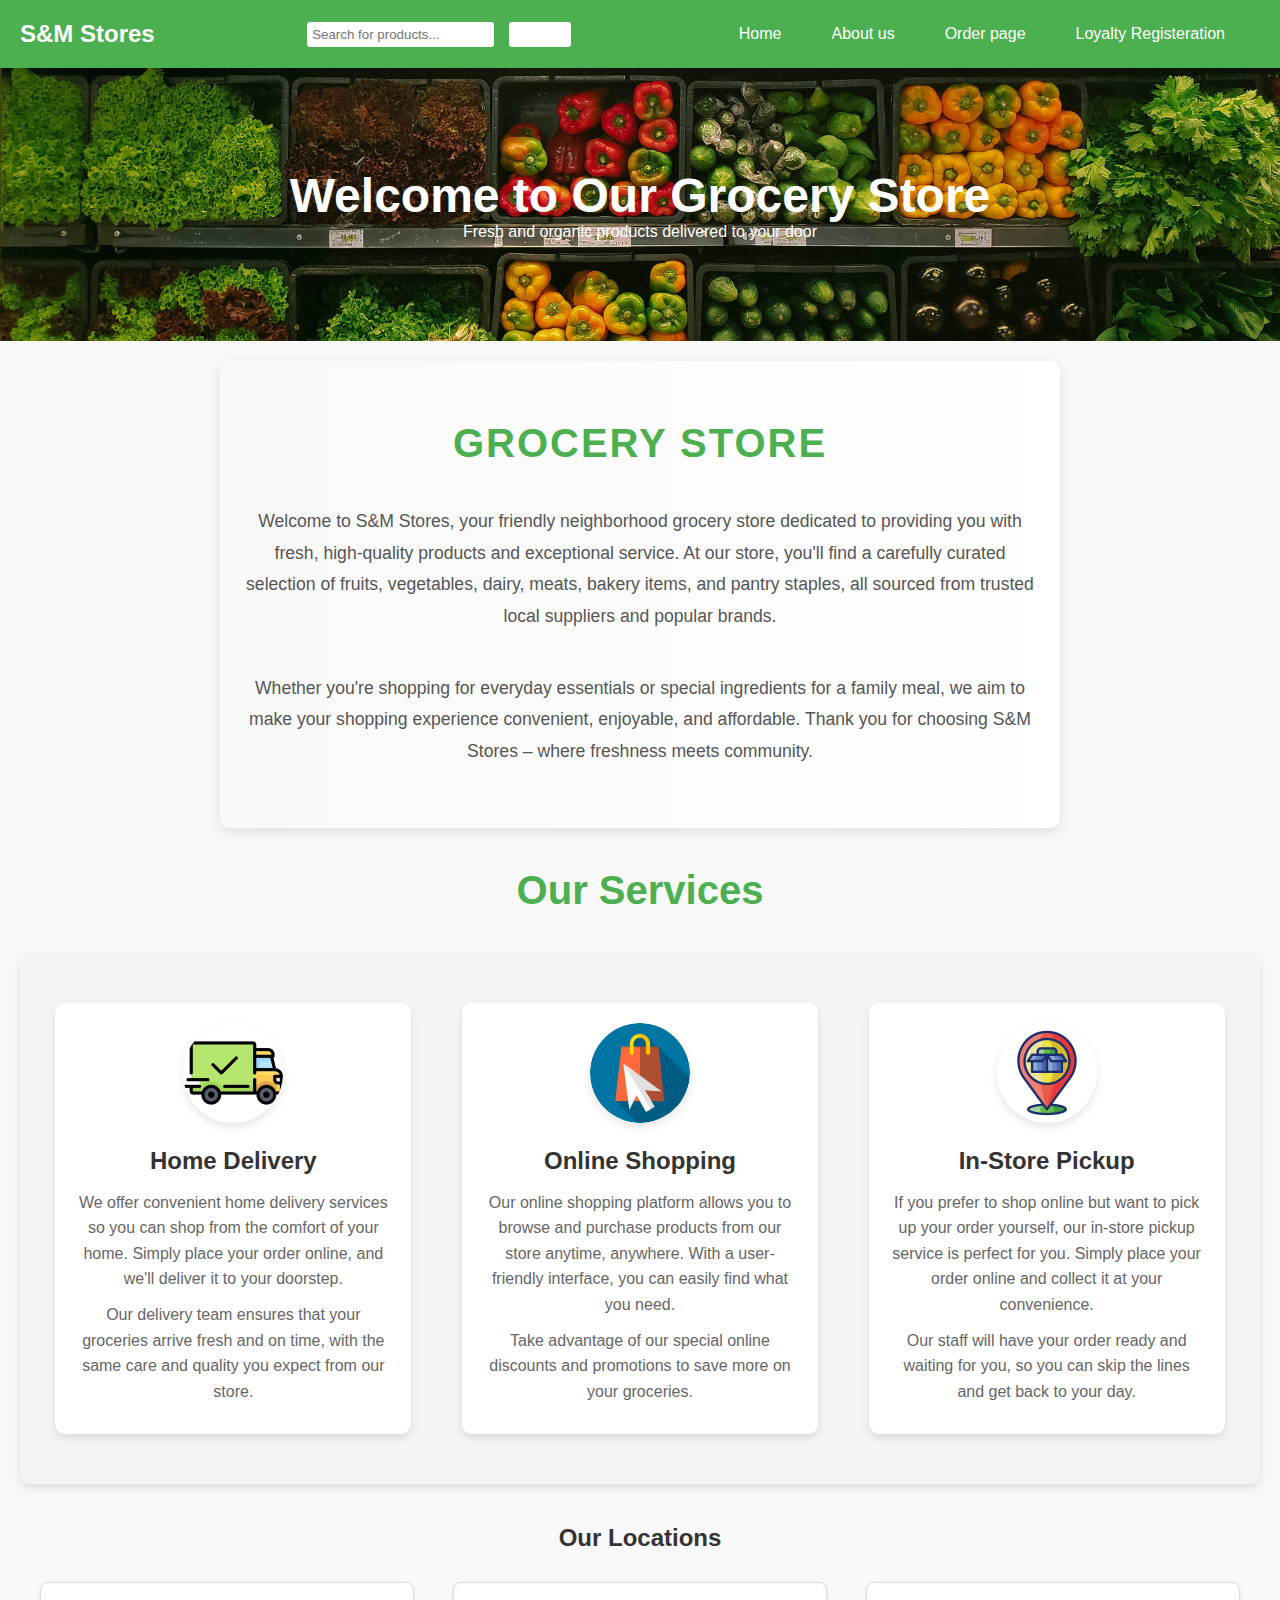
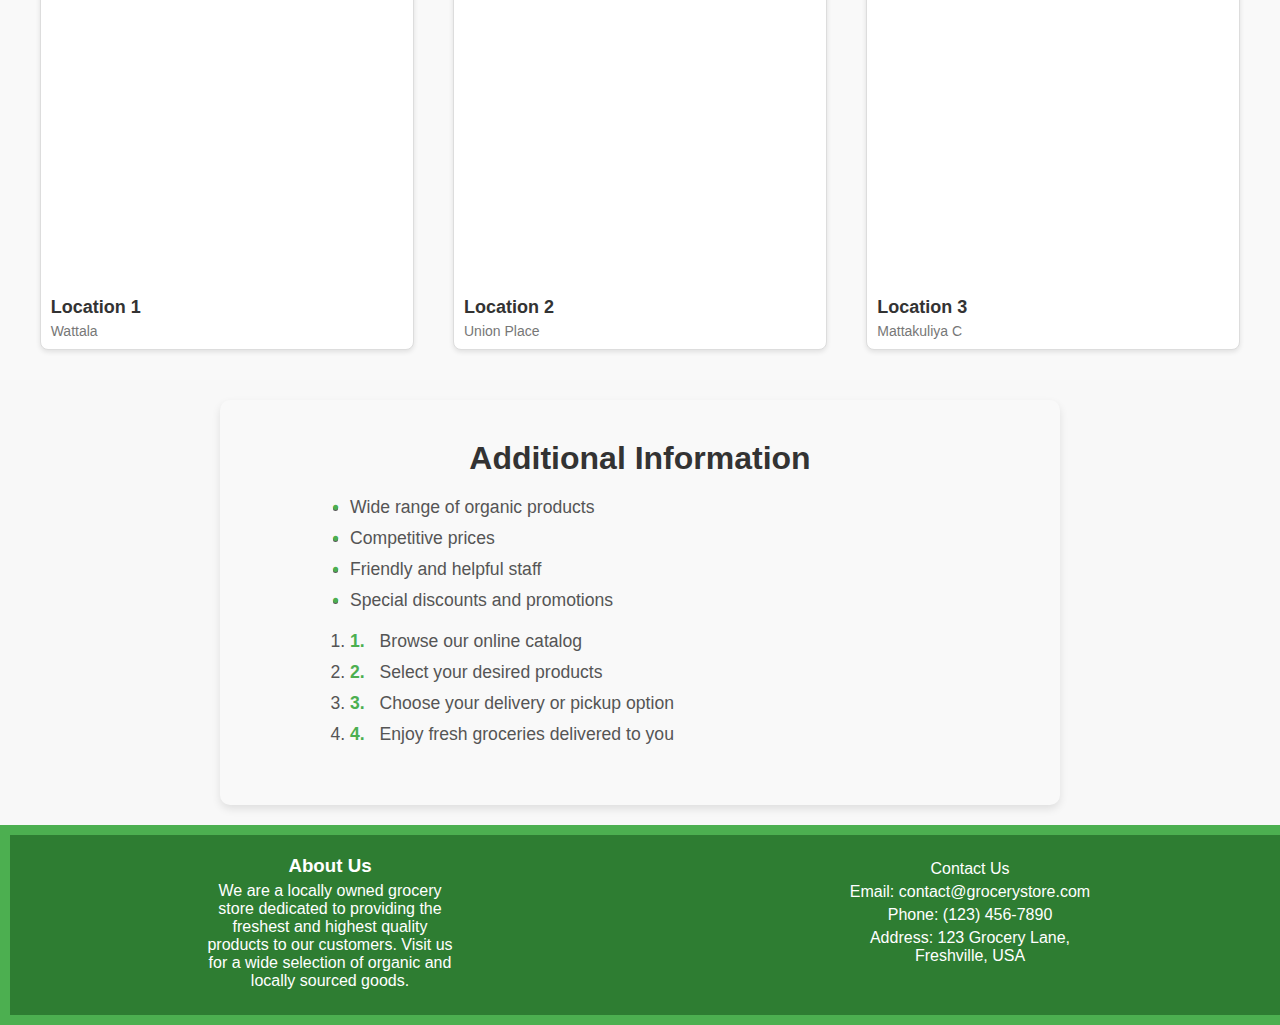
<file: index.html>
<!DOCTYPE html>
<html>
    <head>
        <meta charset="utf-8">
        <meta name="viewport" content="width=device-width, initial-scale=1.0">

        <title>EGrocery store </title>
        <link rel="stylesheet" type="text/css" href="style.css">
        <link rel="shortcut icon" href="images/">
    </head>

    <header>
        <div class="navbar">
            <div class="logo">
                <h1>S&M Stores</h1>
            </div>
            <div class="search-bar">
                <input type="text" placeholder="Search for products...">
                <button type="button">Search</button>
            </div>
            <nav> 
                <ul>
                    <li><a href="index.html">Home</a></li>
                    <li class="dropdown">
                        <a href="products.html" class="dropbtn">About us</a>
                        <div class="dropdown-content">
                            <a href="vegetables.html">Vegetables</a>
                            <a href="dairy.html">Dairy</a>
                            <a href="skincare.html">Skincare</a>
                        </div>
                    </li>
                    <li><a href="order.html">Order page </a></li>
                    <li><a href="loyalty.html">Loyalty Registeration</a></li>
                </ul>
            </nav>
        </div>
    </header>

    <section id="hero">
        <h2>Welcome to Our Grocery Store</h2>
        <p>Fresh and organic products delivered to your door</p>
    </section>

    <section id="introduction">
        <h2>Grocery Store</h2>
        <p>Welcome to S&M Stores, your friendly neighborhood grocery store dedicated to providing you with fresh, high-quality products and exceptional service. At our store, you'll find a carefully curated selection of fruits, vegetables, dairy, meats, bakery items, and pantry staples, all sourced from trusted local suppliers and popular brands.</p>
        <p>Whether you're shopping for everyday essentials or special ingredients for a family meal, we aim to make your shopping experience convenient, enjoyable, and affordable. Thank you for choosing S&M Stores – where freshness meets community.</p>
    </section>


    <h2 class="serviceh2">Our Services </h2>
    <section id="services">
        <div class="service-item">
            <img src="images/deliverticon.png" alt="Home Delivery">
            <h3>Home Delivery</h3>
            <p>We offer convenient home delivery services so you can shop from the comfort of your home. Simply place your order online, and we'll deliver it to your doorstep.</p>
            <p>Our delivery team ensures that your groceries arrive fresh and on time, with the same care and quality you expect from our store.</p>
        </div>
        <div class="service-item">
            <img src="images//onlineshoppingicon.png" alt="Online Shopping">
            <h3>Online Shopping</h3>
            <p>Our online shopping platform allows you to browse and purchase products from our store anytime, anywhere. With a user-friendly interface, you can easily find what you need.</p>
            <p>Take advantage of our special online discounts and promotions to save more on your groceries.</p>
        </div>
        <div class="service-item">
            <img src="images/instorepickupicon.png" alt="In-Store Pickup">
            <h3>In-Store Pickup</h3>
            <p>If you prefer to shop online but want to pick up your order yourself, our in-store pickup service is perfect for you. Simply place your order online and collect it at your convenience.</p>
            <p>Our staff will have your order ready and waiting for you, so you can skip the lines and get back to your day.</p>
        </div>
    </section>

    <section id="maps-section">
        <h3>Our Locations</h3>
        <div class="maps-container">
            <div class="map-box">
                <iframe src="https://www.google.com/maps/embed?pb=!1m18!1m12!1m3!1d63362.92708542161!2d79.81498404863281!3d6.987719900000005!2m3!1f0!2f0!3f0!3m2!1i1024!2i768!4f13.1!3m3!1m2!1s0x3ae2f7d950019e31%3A0x732727328fff16a1!2sKeells%20-%20Wattala!5e0!3m2!1sen!2slk!4v1716308830686!5m2!1sen!2slk" width="400" height="300" style="border:0;" allowfullscreen="" loading="lazy" referrerpolicy="no-referrer-when-downgrade"></iframe>
                <div class="map-description">
                    <h4>Location 1</h4>
                    <p>Wattala</p>
                </div>
            </div>
            <div class="map-box">
                <iframe src="https://www.google.com/maps/embed?pb=!1m18!1m12!1m3!1d63371.831862276165!2d79.77990664863276!3d6.921713999999998!2m3!1f0!2f0!3f0!3m2!1i1024!2i768!4f13.1!3m3!1m2!1s0x3ae25914f3016b61%3A0xce8b8eeadb41b37f!2sKeells%20-%20Union%20Place!5e0!3m2!1sen!2slk!4v1716308792115!5m2!1sen!2slk" width="400" height="300" style="border:0;" allowfullscreen="" loading="lazy" referrerpolicy="no-referrer-when-downgrade"></iframe>
                <div class="map-description">
                    <h4>Location 2</h4>
                    <p>Union Place</p>
                </div>
            </div>
            <div class="map-box">
                <iframe src="https://www.google.com/maps/embed?pb=!1m18!1m12!1m3!1d63362.92708542161!2d79.81498404863281!3d6.987719900000005!2m3!1f0!2f0!3f0!3m2!1i1024!2i768!4f13.1!3m3!1m2!1s0x3ae25959815a8d83%3A0x51f1ac08b016689e!2sKeells%20-%20Mattakkuliya!5e0!3m2!1sen!2slk!4v1716308857175!5m2!1sen!2slk" width="400" height="300" style="border:0;" allowfullscreen="" loading="lazy" referrerpolicy="no-referrer-when-downgrade"></iframe>
                <div class="map-description">
                    <h4>Location 3</h4>
                    <p>Mattakuliya C</p>
                </div>
            </div>
        </div>
    </section>
    

    <section id="additional-info">
        <h2>Additional Information</h2>
        <ul>
            <li>Wide range of organic products</li>
            <li>Competitive prices</li>
            <li>Friendly and helpful staff</li>
            <li>Special discounts and promotions</li>
        </ul>
        <ol>
            <li>Browse our online catalog</li>
            <li>Select your desired products</li>
            <li>Choose your delivery or pickup option</li>
            <li>Enjoy fresh groceries delivered to you</li>
        </ol>
    </section>

    <footer>
        <div class="footer-container">
            <div class="footer-about">
                <h3>About Us</h3>
                <p>We are a locally owned grocery store dedicated to providing the freshest and highest quality products to our customers. Visit us for a wide selection of organic and locally sourced goods.</p>
            </div>
            <div class="footer-contact">
                <p>Contact Us</p>
                <p>Email: contact@grocerystore.com</p>
                <p>Phone: (123) 456-7890</p>
                <p>Address: 123 Grocery Lane, Freshville, USA</p>
            </div>
    </footer>


</html>
</file>
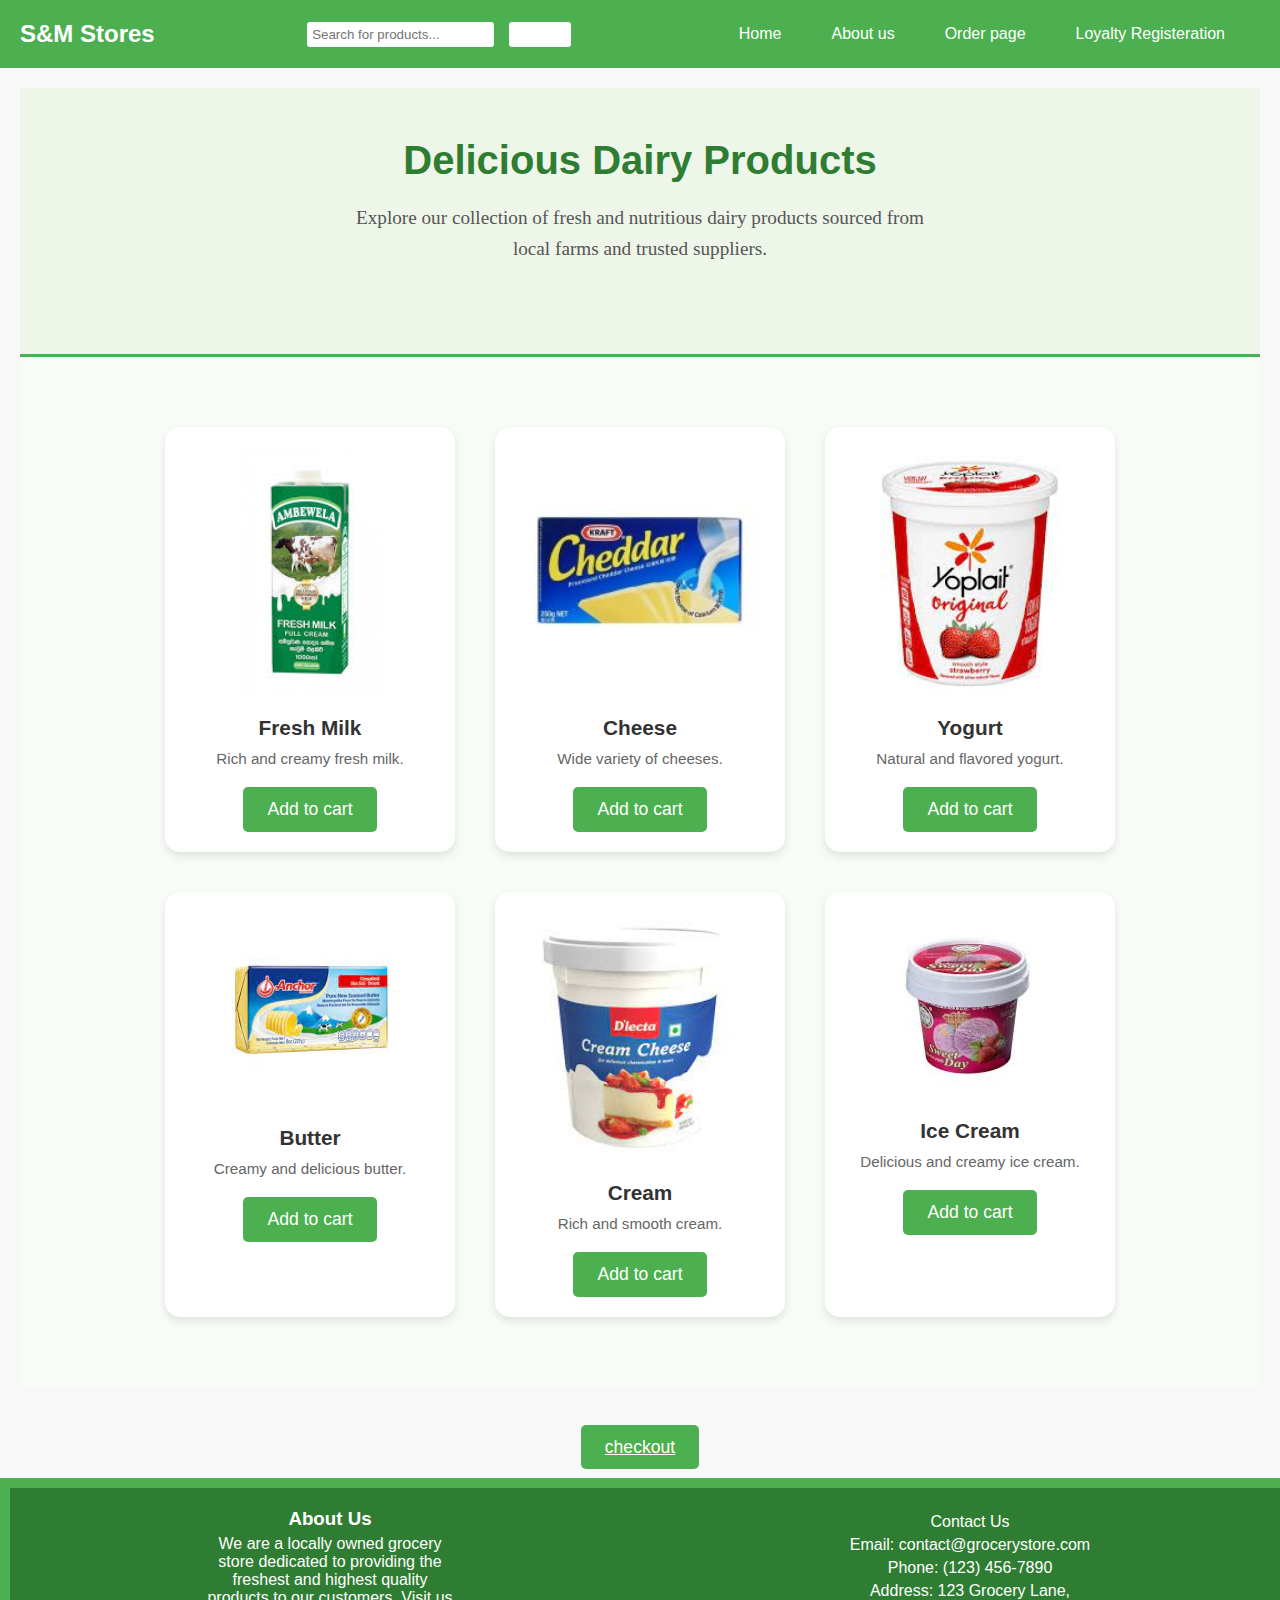
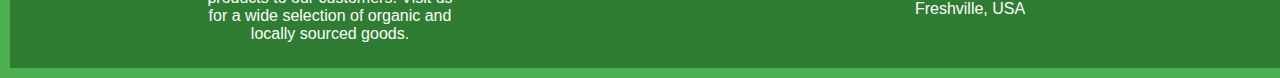
<file: dairy.html>
<!DOCTYPE html>
<html lang="en">
<head>
    <meta charset="UTF-8">
    <meta name="viewport" content="width=device-width, initial-scale=1.0">
    <title>Dairy Products - Grocery Store</title>
    <link rel="stylesheet" href="style.css">
</head>
<body>
    <header>
        <div class="navbar">
            <div class="logo">
                <h1>S&M Stores</h1>
            </div>
            <div class="search-bar">
                <input type="text" placeholder="Search for products...">
                <button type="button">Search</button>
            </div>
            <nav>
                <ul class="nav-links">
                    <li><a href="index.html">Home</a></li>
                    <li class="dropdown">
                        <a href="products.html" class="dropbtn">About us</a>
                        <ul class="dropdown-content">
                            <li><a href="vegetables.html">Vegetables</a></li>
                            <li><a href="dairy.html">Dairy</a></li>
                            <li><a href="skincare.html">Skincare</a></li>
                        </ul>
                    </li>
                    <li><a href="order.html">Order page </a></li>
                    <li><a href="loyalty.html">Loyalty Registeration</a></li>
                </ul>
            </nav>
        </div>
    </header>
    <main>
        <div class="heading-section">
            <h2 id="product-heading">Delicious Dairy Products</h2>
            <p id="product-description">Explore our collection of fresh and nutritious dairy products sourced from local farms and trusted suppliers.</p>
        </div>
        <section id="dairy-section">
            <div class="product-grid" id="dairy-grid">
                <div class="product-item" id="milk-product">
                    <img src="images/freshmilk01.jpeg" alt="Milk">
                    <h4>Fresh Milk</h4>
                    <p>Rich and creamy fresh milk.</p>
                    <button class="order-button" id="milk-order" data-product-id="milk" data-product-name="Fresh Milk" data-product-price="2.50">Add to cart</button>
                </div>
                <div class="product-item" id="cheese-product">
                    <img src="images/cheese.jpg" alt="Cheese">
                    <h4>Cheese</h4>
                    <p>Wide variety of cheeses.</p>
                    <button class="order-button" id="cheese-order" data-product-id="cheese" data-product-name="Cheese" data-product-price="3.00">Add to cart</button>
                </div>
                <div class="product-item" id="yogurt-product">
                    <img src="images/yogurt01.jpeg" alt="Yogurt">
                    <h4>Yogurt</h4>
                    <p>Natural and flavored yogurt.</p>
                    <button class="order-button" id="yogurt-order" data-product-id="yogurt" data-product-name="Yogurt" data-product-price="1.50">Add to cart</button>
                </div>
                <div class="product-item" id="butter-product">
                    <img src="images/butter01.jpeg" alt="Butter">
                    <h4>Butter</h4>
                    <p>Creamy and delicious butter.</p>
                    <button class="order-button" id="butter-order" data-product-id="butter" data-product-name="Butter" data-product-price="2.00">Add to cart</button>
                </div>
                <div class="product-item" id="cream-product">
                    <img src="images/creamcheese.jpeg" alt="Cream">
                    <h4>Cream</h4>
                    <p>Rich and smooth cream.</p>
                    <button class="order-button" id="cream-order" data-product-id="cream" data-product-name="Cream" data-product-price="2.50">Add to cart</button>
                </div>
                <div class="product-item" id="ice-cream-product">
                    <img src="images/icecream.jpeg" alt="Ice Cream">
                    <h4>Ice Cream</h4>
                    <p>Delicious and creamy ice cream.</p>
                    <button class="order-button" id="ice-cream-order" data-product-id="icecream" data-product-name="Ice Cream" data-product-price="4.00">Add to cart</button>
                </div>
            </div>
        </section>
        <div class="order-link" id="more-dairy-order">
            <a href="order.html" class="order-button">checkout</a>
        </div>
    </main>
    <footer>
        <div class="footer-container">
            <div class="footer-about">
                <h3>About Us</h3>
                <p>We are a locally owned grocery store dedicated to providing the freshest and highest quality products to our customers. Visit us for a wide selection of organic and locally sourced goods.</p>
            </div>
            <div class="footer-contact">
                <p>Contact Us</p>
                <p>Email: contact@grocerystore.com</p>
                <p>Phone: (123) 456-7890</p>
                <p>Address: 123 Grocery Lane, Freshville, USA</p>
            </div>
    </footer>
</body>
</html>
</file>
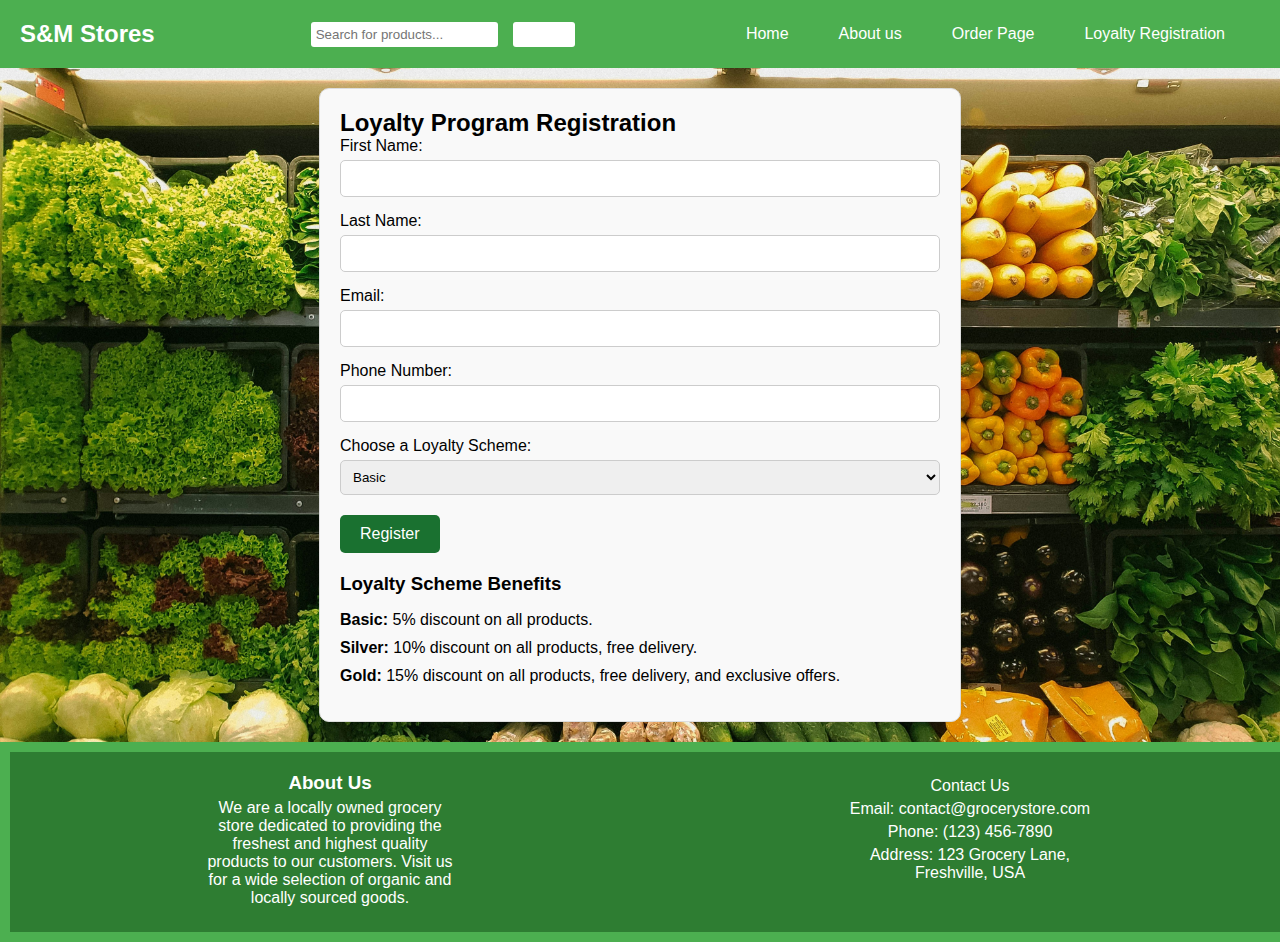
<file: loyalty.html>
<!DOCTYPE html>
<html lang="en">
<head>
    <meta charset="UTF-8">
    <meta name="viewport" content="width=device-width, initial-scale=1.0">
    <title>Loyalty Registration</title>
    <link rel="stylesheet" href="style.css">
</head>
<body class="loyalty">
    <header>
        <div class="navbar">
            <div class="logo">
                <h1>S&M Stores</h1>
            </div>
            <div class="search-bar">
                <input type="text" placeholder="Search for products...">
                <button type="button">Search</button>
            </div>
            <nav>
                <ul class="nav-links">
                    <li><a href="index.html">Home</a></li>
                    <li class="dropdown">
                        <a href="products.html" class="dropbtn">About us</a>
                        <ul class="dropdown-content">
                            <li><a href="vegetables.html">Vegetables</a></li>
                            <li><a href="dairy.html">Dairy</a></li>
                            <li><a href="skincare.html">Skincare</a></li>
                        </ul>
                    </li>
                    <li><a href="order.html">Order Page</a></li>
                    <li><a href="loyalty.html">Loyalty Registration</a></li>
                </ul>
            </nav>
        </div>
    </header>
    <main>
        <div class="loyalty-section">
            <h2>Loyalty Program Registration</h2>
            <form action="#" method="post" class="loyalty-form">
                <div class="form-group">
                    <label for="first-name">First Name:</label>
                    <input type="text" id="first-name" name="first-name" required>
                </div>
                <div class="form-group">
                    <label for="last-name">Last Name:</label>
                    <input type="text" id="last-name" name="last-name" required>
                </div>
                <div class="form-group">
                    <label for="email">Email:</label>
                    <input type="email" id="email" name="email" required>
                </div>
                <div class="form-group">
                    <label for="phone">Phone Number:</label>
                    <input type="tel" id="phone" name="phone" required>
                </div>
                <div class="form-group">
                    <label for="loyalty-scheme">Choose a Loyalty Scheme:</label>
                    <select id="loyalty-scheme" name="loyalty-scheme" required>
                        <option value="basic">Basic</option>
                        <option value="silver">Silver</option>
                        <option value="gold">Gold</option>
                    </select>
                </div>
                <button type="submit" class="primary-button">Register</button>
            </form>
            <div class="loyalty-benefits">
                <h3>Loyalty Scheme Benefits</h3>
                <ul>
                    <li><strong>Basic:</strong> 5% discount on all products.</li>
                    <li><strong>Silver:</strong> 10% discount on all products, free delivery.</li>
                    <li><strong>Gold:</strong> 15% discount on all products, free delivery, and exclusive offers.</li>
                </ul>
            </div>
        </div>
    </main>
    <footer>
        <div class="footer-container">
            <div class="footer-about">
                <h3>About Us</h3>
                <p>We are a locally owned grocery store dedicated to providing the freshest and highest quality products to our customers. Visit us for a wide selection of organic and locally sourced goods.</p>
            </div>
            <div class="footer-contact">
                <p>Contact Us</p>
                <p>Email: contact@grocerystore.com</p>
                <p>Phone: (123) 456-7890</p>
                <p>Address: 123 Grocery Lane, Freshville, USA</p>
            </div>
    </footer>
</body>
</html>
</file>
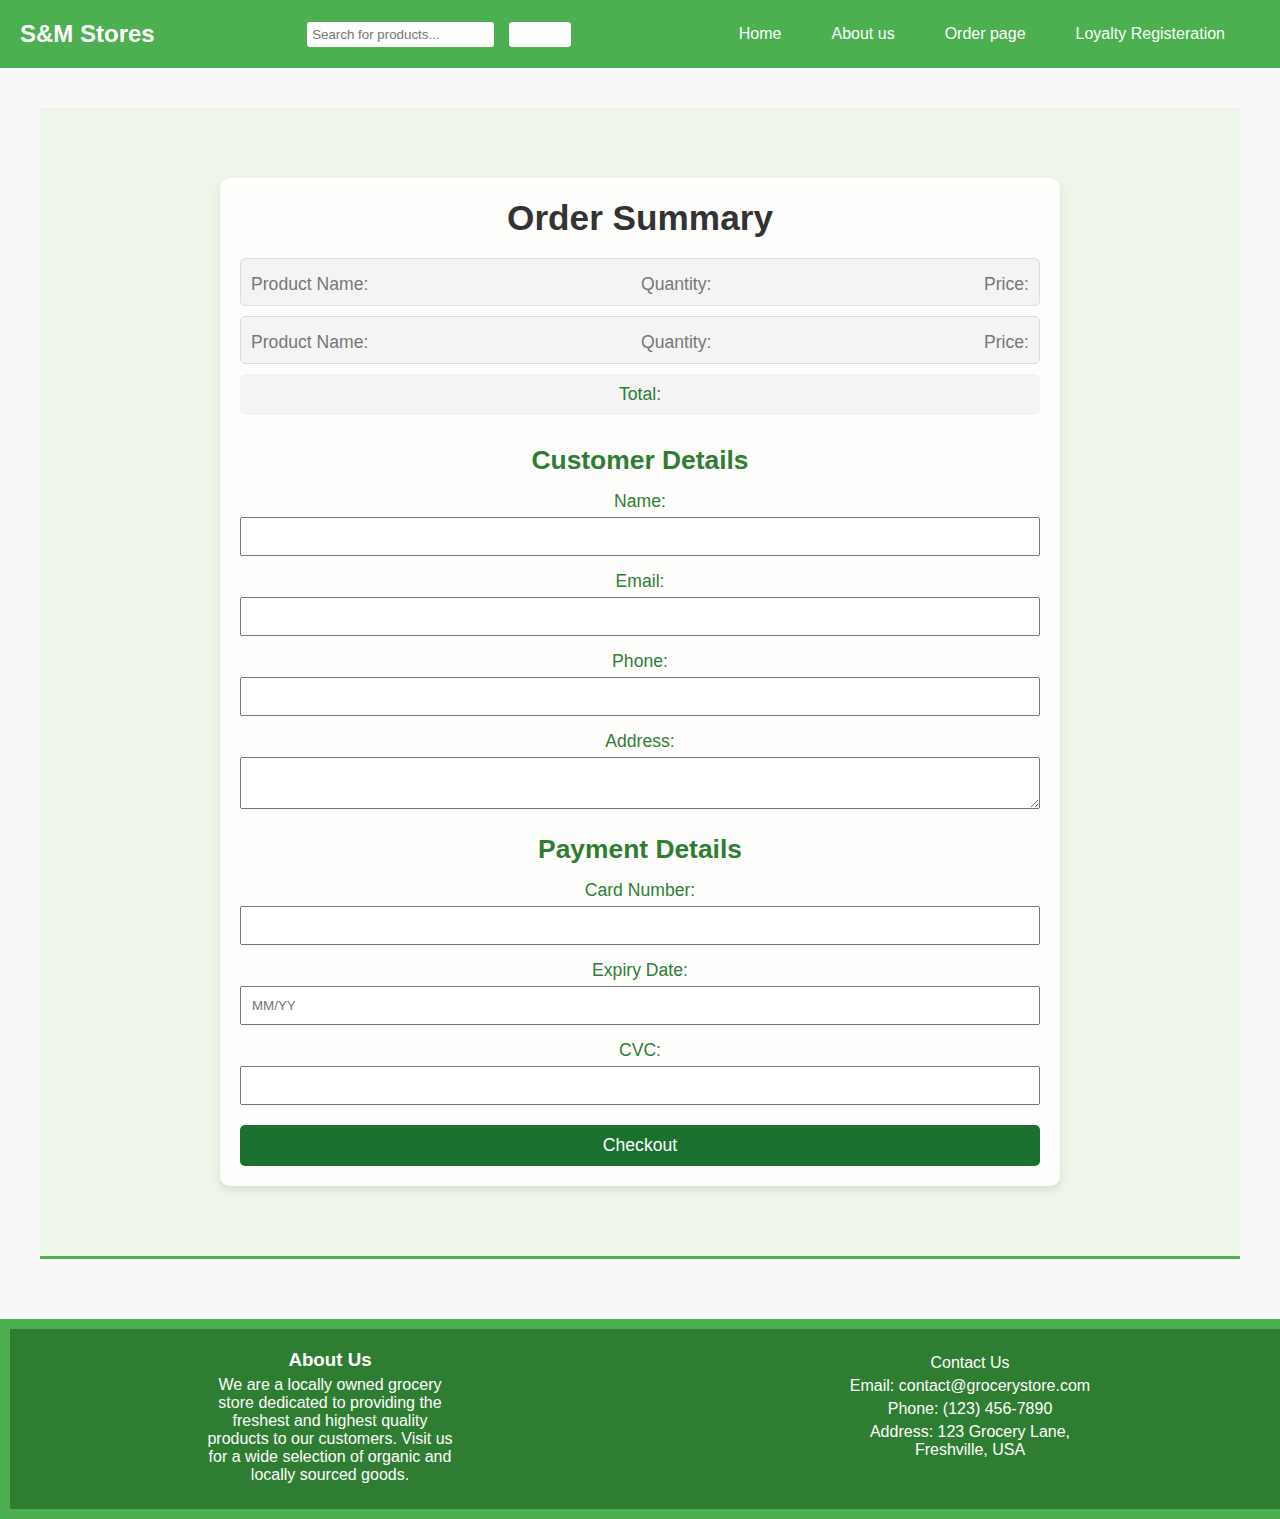
<file: order.html>
<!DOCTYPE html>
<html lang="en">
<head>
    <meta charset="UTF-8">
    <meta name="viewport" content="width=device-width, initial-scale=1.0">
    <title>Order Summary</title>
    <link rel="stylesheet" href="style.css">
</head>
<body>
    <header>
        <div class="navbar">
            <div class="logo">
                <h1>S&M Stores</h1>
            </div>
            <div class="search-bar">
                <input type="text" placeholder="Search for products...">
                <button type="button">Search</button>
            </div>
            <nav>
                <ul class="nav-links">
                    <li><a href="index.html">Home</a></li>
                    <li class="dropdown">
                        <a href="products.html" class="dropbtn">About us</a>
                        <ul class="dropdown-content">
                            <li><a href="vegetables.html">Vegetables</a></li>
                            <li><a href="dairy.html">Dairy</a></li>
                            <li><a href="skincare.html">Skincare</a></li>
                        </ul>
                    </li>
                    <li><a href="order.html">Order page </a></li>
                    <li><a href="loyalty.html">Loyalty Registeration</a></li>
                </ul>
            </nav>
        </div>
    </header>
    <main>
    <section>
            <main class="main-styling">
                <div class="order-section">
                    <h2>Order Summary</h2>
                    <div id="order-items">
                        <!-- Example Order Items -->
                        <div class="order-item">
                            <p>Product Name: </p>
                            <p>Quantity: </p>
                            <p>Price: </p>
                        </div>
                        <div class="order-item">
                            <p>Product Name: </p>
                            <p>Quantity: </p>
                            <p>Price: </p>
                        </div>
                        <div class="order-total">
                            <p>Total: </p>
                        </div>
                    </div>
                    <div class="customer-details">
                        <h3>Customer Details</h3>
                        <form id="customer-details-form">
                            <div class="form-group">
                                <label for="customer-name">Name:</label>
                                <input type="text" id="customer-name" name="customer-name" required>
                            </div>
                            <div class="form-group">
                                <label for="customer-email">Email:</label>
                                <input type="email" id="customer-email" name="customer-email" required>
                            </div>
                            <div class="form-group">
                                <label for="customer-phone">Phone:</label>
                                <input type="tel" id="customer-phone" name="customer-phone" required>
                            </div>
                            <div class="form-group">
                                <label for="customer-address">Address:</label>
                                <textarea id="customer-address" name="customer-address" required></textarea>
                            </div>
                        </form>
                    </div>
                    <div class="payment-details">
                        <h3>Payment Details</h3>
                        <form id="payment-details-form">
                            <div class="form-group">
                                <label for="card-number">Card Number:</label>
                                <input type="text" id="card-number" name="card-number" required>
                            </div>
                            <div class="form-group">
                                <label for="card-expiry">Expiry Date:</label>
                                <input type="text" id="card-expiry" name="card-expiry" placeholder="MM/YY" required>
                            </div>
                            <div class="form-group">
                                <label for="card-cvc">CVC:</label>
                                <input type="text" id="card-cvc" name="card-cvc" required>
                            </div>
                        </form>
                    </div>
                    <div>                    
                        <a href="#" class="primary-button" id="checkout-btn">Checkout</a>
                    </div>
    </section>
    </main>
    <footer>
        <div class="footer-container">
            <div class="footer-about">
                <h3>About Us</h3>
                <p>We are a locally owned grocery store dedicated to providing the freshest and highest quality products to our customers. Visit us for a wide selection of organic and locally sourced goods.</p>
            </div>
            <div class="footer-contact">
                <p>Contact Us</p>
                <p>Email: contact@grocerystore.com</p>
                <p>Phone: (123) 456-7890</p>
                <p>Address: 123 Grocery Lane, Freshville, USA</p>
            </div>
    </footer>
</body>
</html>
</file>
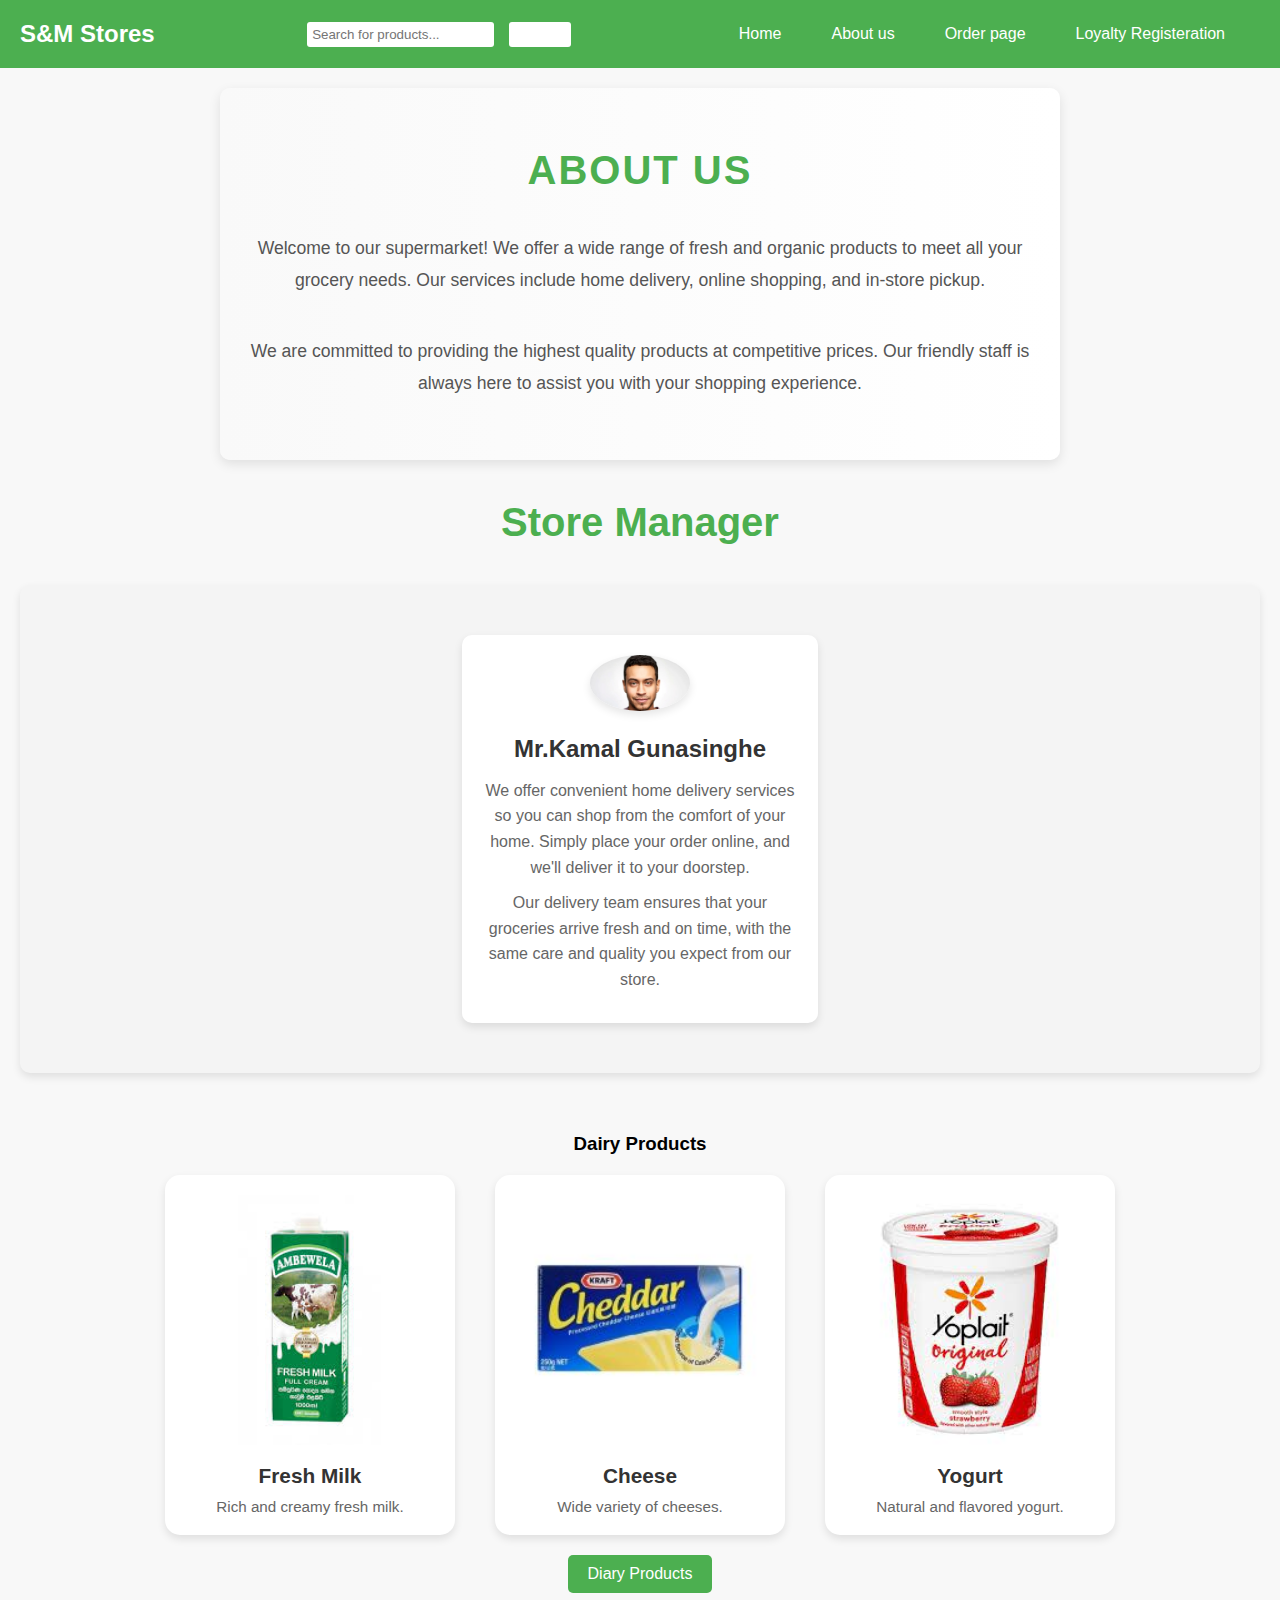
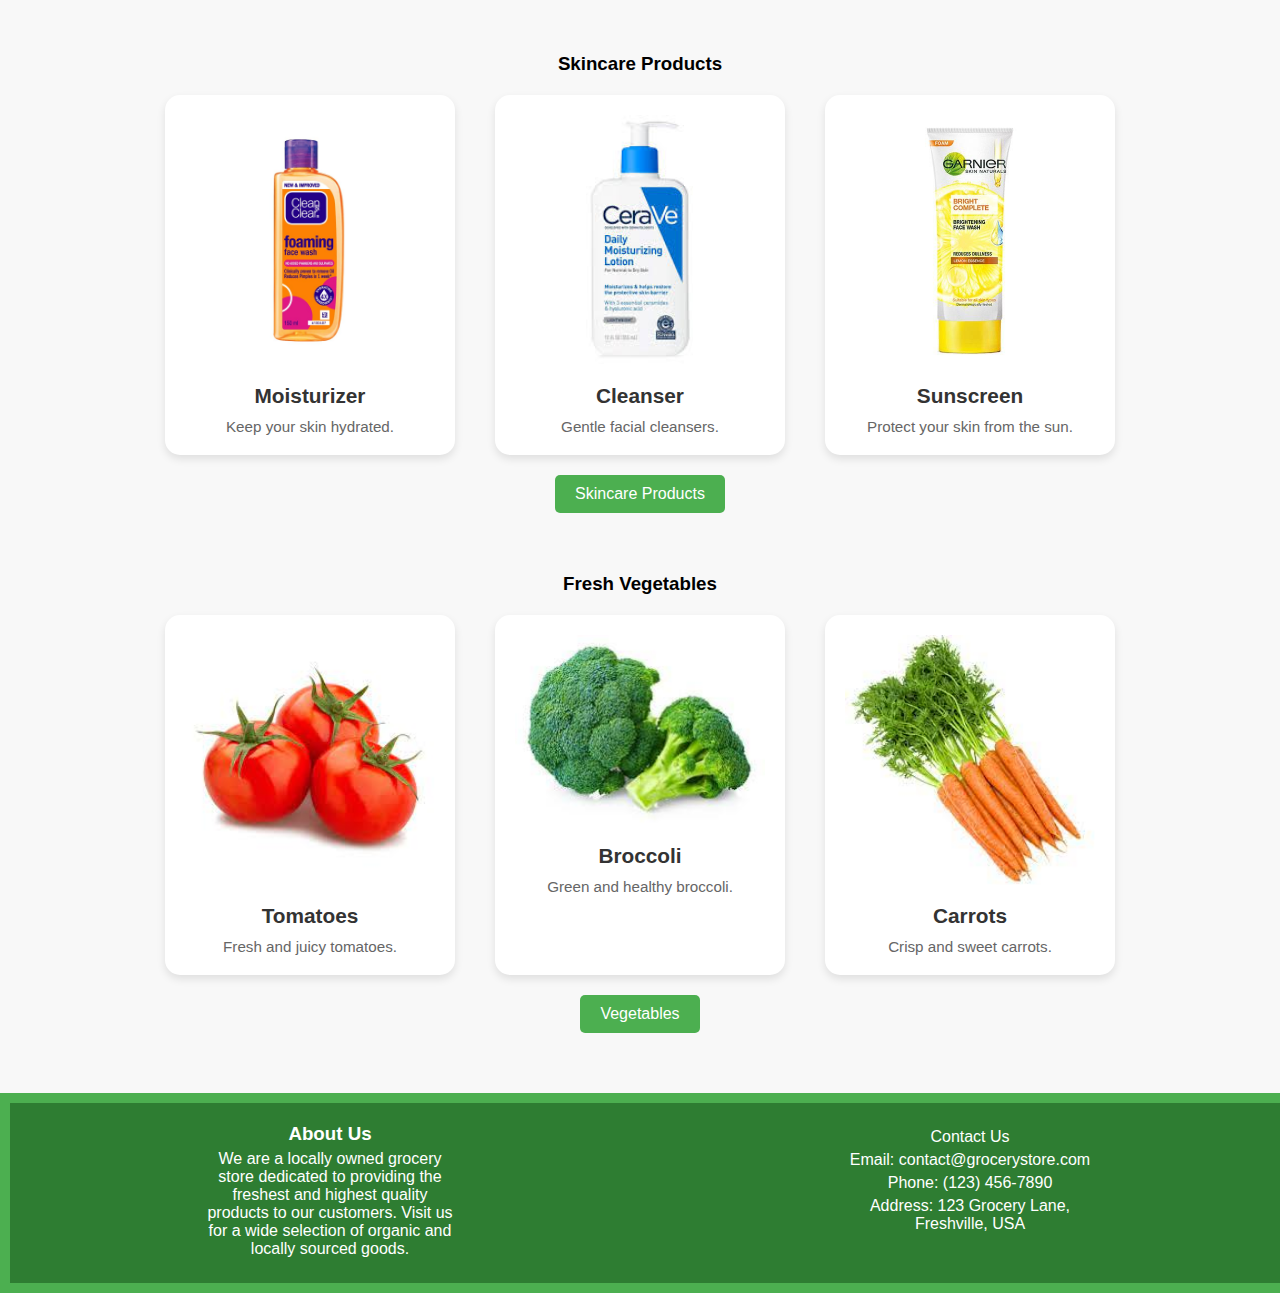
<file: products.html>
<!DOCTYPE html>
<html lang="en">
<head>
    <meta charset="UTF-8">
    <meta name="viewport" content="width=device-width, initial-scale=1.0">
    <title>Products - Grocery Store</title>
    <link rel="stylesheet" href="style.css">
</head>
<body>
    <header>
        <div class="navbar">
            <div class="logo">
                <h1>S&M Stores</h1>
            </div>
            <div class="search-bar">
                <input type="text" placeholder="Search for products...">
                <button type="button">Search</button>
            </div>
            <nav>
                <ul class="nav-links">
                    <li><a href="index.html">Home</a></li>
                    <li class="dropdown">
                        <a href="products.html" class="dropbtn">About us</a>
                        <ul class="dropdown-content">
                            <li><a href="vegetables.html">Vegetables</a></li>
                            <li><a href="dairy.html">Dairy</a></li>
                            <li><a href="skincare.html">Skincare</a></li>
                        </ul>
                    </li>
                    <li><a href="order.html">Order page </a></li>
                    <li><a href="loyalty.html">Loyalty Registeration</a></li>
                </ul>
            </nav>
        </div>
    </header>

    <section id="introduction">
        <h2>About Us</h2>
        <p>Welcome to our supermarket! We offer a wide range of fresh and organic products to meet all your grocery needs. Our services include home delivery, online shopping, and in-store pickup.</p>
        <p>We are committed to providing the highest quality products at competitive prices. Our friendly staff is always here to assist you with your shopping experience.</p>
    </section>
    <h2 class="serviceh2">Store Manager</h2>
    <section id="services">
        <div class="service-item">
            <img src="images/managerface1.jpg" alt="Home Delivery">
            <h3>Mr.Kamal Gunasinghe</h3>
            <p>We offer convenient home delivery services so you can shop from the comfort of your home. Simply place your order online, and we'll deliver it to your doorstep.</p>
            <p>Our delivery team ensures that your groceries arrive fresh and on time, with the same care and quality you expect from our store.</p>
        </div>
    </section>

    <main>
        <section id="dairy">
            <h3>Dairy Products</h3>
            <div class="product-grid">
                <div class="product-item">
                    <img src="images/freshmilk01.jpeg" alt="Milk">
                    <h4>Fresh Milk</h4>
                    <p>Rich and creamy fresh milk.</p>
                </div>
                <div class="product-item">
                    <img src="images/cheese.jpg" alt="Cheese">
                    <h4>Cheese</h4>
                    <p>Wide variety of cheeses.</p>
                </div>
                <div class="product-item">
                    <img src="images/yogurt01.jpeg" alt="Yogurt">
                    <h4>Yogurt</h4>
                    <p>Natural and flavored yogurt.</p>
                </div>
            </div>
            <form action="dairy.html">
            <button class="main-button">Diary Products</button>
        </form>
        </section>
        <section id="skincare">
            <h3>Skincare Products</h3>
            <div class="product-grid">
                <div class="product-item">
                    <img src="images/facewashskin.jpg" alt="facewashskin">
                    <h4>Moisturizer</h4>
                    <p>Keep your skin hydrated.</p>
                </div>
                <div class="product-item">
                    <img src="images/ceraveskin.jpeg" alt="Cleanser">
                    <h4>Cleanser</h4>
                    <p>Gentle facial cleansers.</p>
                </div>
                <div class="product-item">
                    <img src="images/skinbrightner.jpg" alt="Sunscreen">
                    <h4>Sunscreen</h4>
                    <p>Protect your skin from the sun.</p>
                </div>
            </div>
            <form action="skincare.html">
            <button class="main-button">Skincare Products</button>
            </form>
        </section>
        <section id="vegetables">
            <h3>Fresh Vegetables</h3>
            <div class="product-grid">
                <div class="product-item">
                    <img src="images/tomatoees.jpeg" alt="Tomato">
                    <h4>Tomatoes</h4>
                    <p>Fresh and juicy tomatoes.</p>
                </div>
                <div class="product-item">
                    <img src="images/brocolii1.jpeg" alt="Broccoli">
                    <h4>Broccoli</h4>
                    <p>Green and healthy broccoli.</p>
                </div>
                <div class="product-item">
                    <img src="images/carrots1.jpeg" alt="Carrot">
                    <h4>Carrots</h4>
                    <p>Crisp and sweet carrots.</p>
                </div>
            </div>
            <form action="vegetables.html">
            <button class="main-button">Vegetables</button>
        </form>
        </section>
    </main>
    <footer>
        <div class="footer-container">
            <div class="footer-about">
                <h3>About Us</h3>
                <p>We are a locally owned grocery store dedicated to providing the freshest and highest quality products to our customers. Visit us for a wide selection of organic and locally sourced goods.</p>
            </div>
            <div class="footer-contact">
                <p>Contact Us</p>
                <p>Email: contact@grocerystore.com</p>
                <p>Phone: (123) 456-7890</p>
                <p>Address: 123 Grocery Lane, Freshville, USA</p>
            </div>
    </footer>
</body>
</html>
</file>
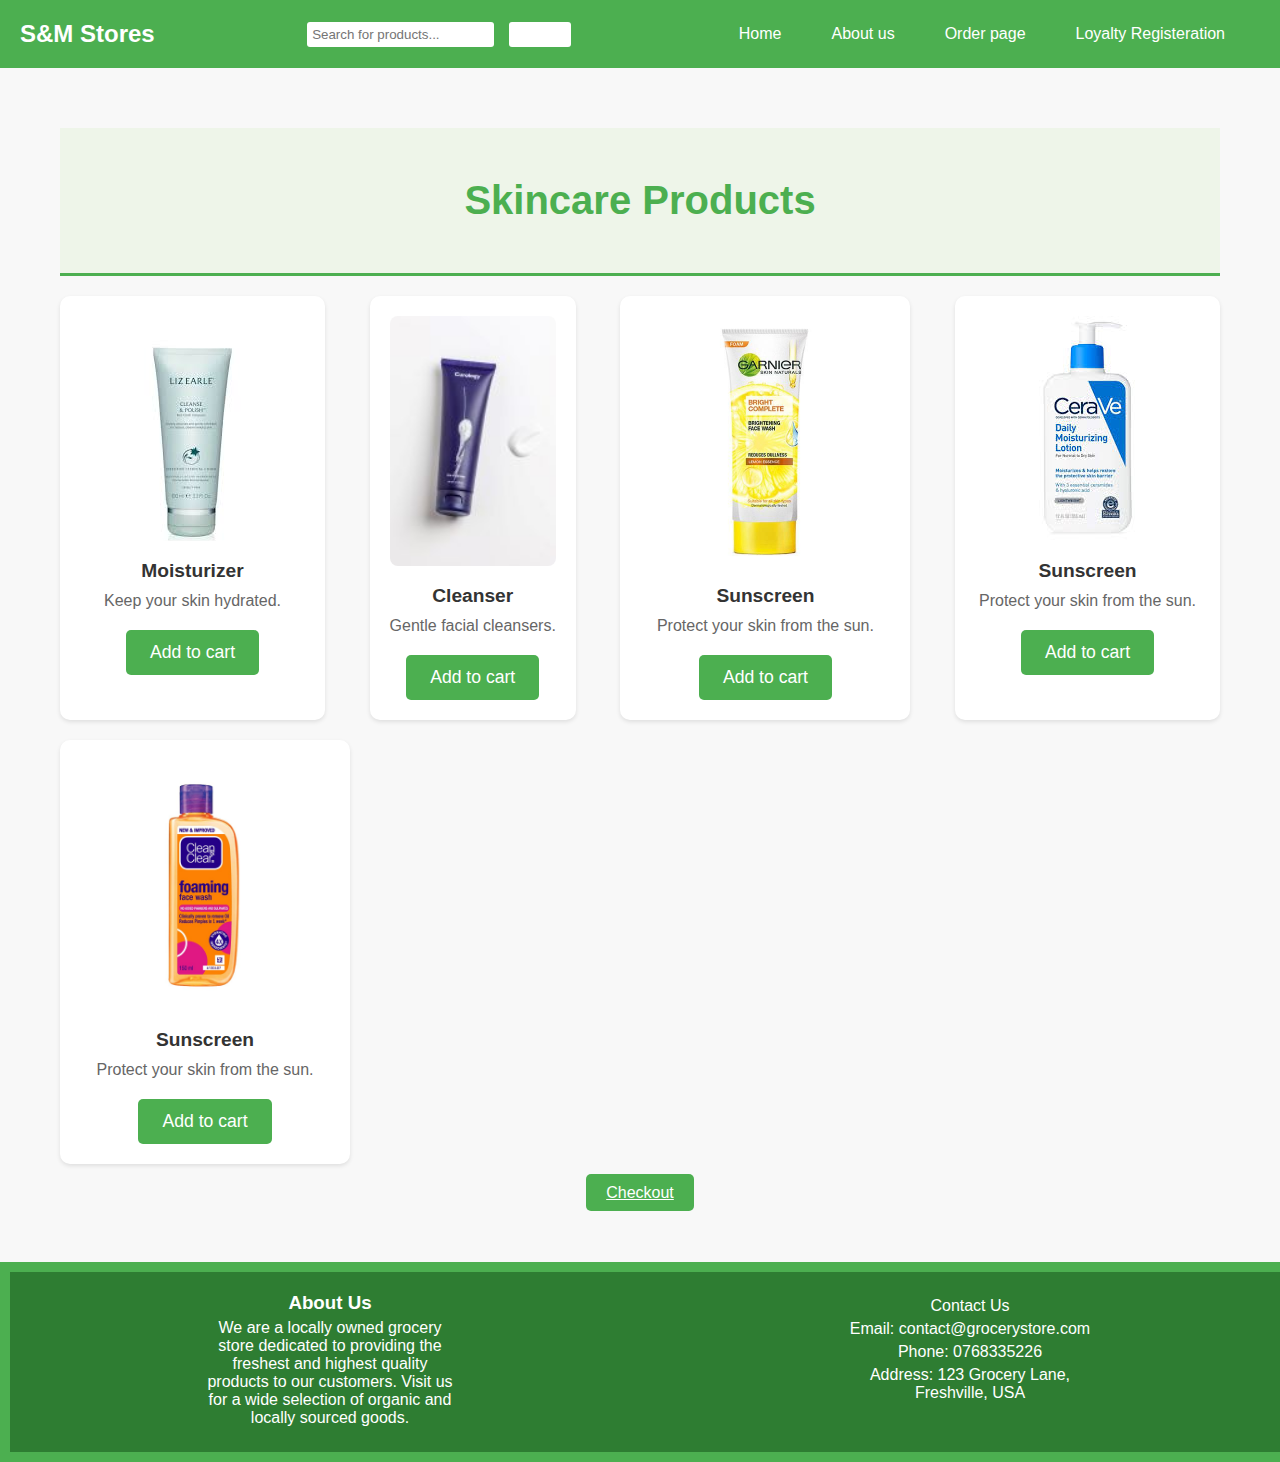
<file: skincare.html>
<!DOCTYPE html>
<html lang="en">
<head>
    <meta charset="UTF-8">
    <meta name="viewport" content="width=device-width, initial-scale=1.0">
    <title>Skincare Products</title>
    <link rel="stylesheet" href="style.css">
</head>
<body>
    <header>
        <div class="navbar">
            <div class="logo">
                <h1>S&M Stores</h1>
            </div>
            <div class="search-bar">
                <input type="text" placeholder="Search for products...">
                <button type="button">Search</button>
            </div>
            <nav>
                <ul class="nav-links">
                    <li><a href="index.html">Home</a></li>
                    <li class="dropdown">
                        <a href="products.html" class="dropbtn">About us</a>
                        <ul class="dropdown-content">
                            <li><a href="vegetables.html">Vegetables</a></li>
                            <li><a href="dairy.html">Dairy</a></li>
                            <li><a href="skincare.html">Skincare</a></li>
                        </ul>
                    </li>
                    <li><a href="order.html">Order page </a></li>
                    <li><a href="loyalty.html">Loyalty Registeration</a></li>
                </ul>
            </nav>
        </div>
    </header>
    <main>
        <section id="skincare-section">
            <h3 id="skincare-heading">Skincare Products</h3>
            <div class="skincare-grid" id="skincare-grid">
                <div class="skincare-item" id="moisturizer-product">
                    <img src="images/skincare03.jpeg" alt="Moisturizer">
                    <h4>Moisturizer</h4>
                    <p>Keep your skin hydrated.</p>
                    <button class="order-button" id="moisturizer-order">Add to cart</button>
                </div>
                <div class="skincare-item" id="cleanser-product">
                    <img src="images/cleanser.jpg" alt="Cleanser">
                    <h4>Cleanser</h4>
                    <p>Gentle facial cleansers.</p>
                    <button class="order-button" id="cleanser-order">Add to cart</button>
                </div>
                <div class="skincare-item" id="sunscreen-product">
                    <img src="images/skinbrightner.jpg" alt="Sunscreen">
                    <h4>Sunscreen</h4>
                    <p>Protect your skin from the sun.</p>
                    <button class="order-button" id="sunscreen-order">Add to cart</button>
                </div>
                <div class="skincare-item" id="sunscreen-product">
                    <img src="images/ceraveskin.jpeg" alt="Sunscreen">
                    <h4>Sunscreen</h4>
                    <p>Protect your skin from the sun.</p>
                    <button class="order-button" id="sunscreen-order">Add to cart</button>
                </div>
                <div class="skincare-item" id="sunscreen-product">
                    <img src="images/facewashskin.jpg" alt="Sunscreen">
                    <h4>Sunscreen</h4>
                    <p>Protect your skin from the sun.</p>
                    <button class="order-button" id="sunscreen-order">Add to cart</button>
                </div>
            </div>
            <div class="order-link" id="more-skincare-order">
                <a href="order.html" class="main-button">Checkout</a>
            </div>
        </section>
    </main>
    <footer>
        <div class="footer-container">
            <div class="footer-about">
                <h3>About Us</h3>
                <p>We are a locally owned grocery store dedicated to providing the freshest and highest quality products to our customers. Visit us for a wide selection of organic and locally sourced goods.</p>
            </div>
            <div class="footer-contact">
                <p>Contact Us</p>
                <p>Email: contact@grocerystore.com</p>
                <p>Phone: 0768335226</p>
                <p>Address: 123 Grocery Lane, Freshville, USA</p>
            </div>
    </footer>
</body>
</html>
</file>
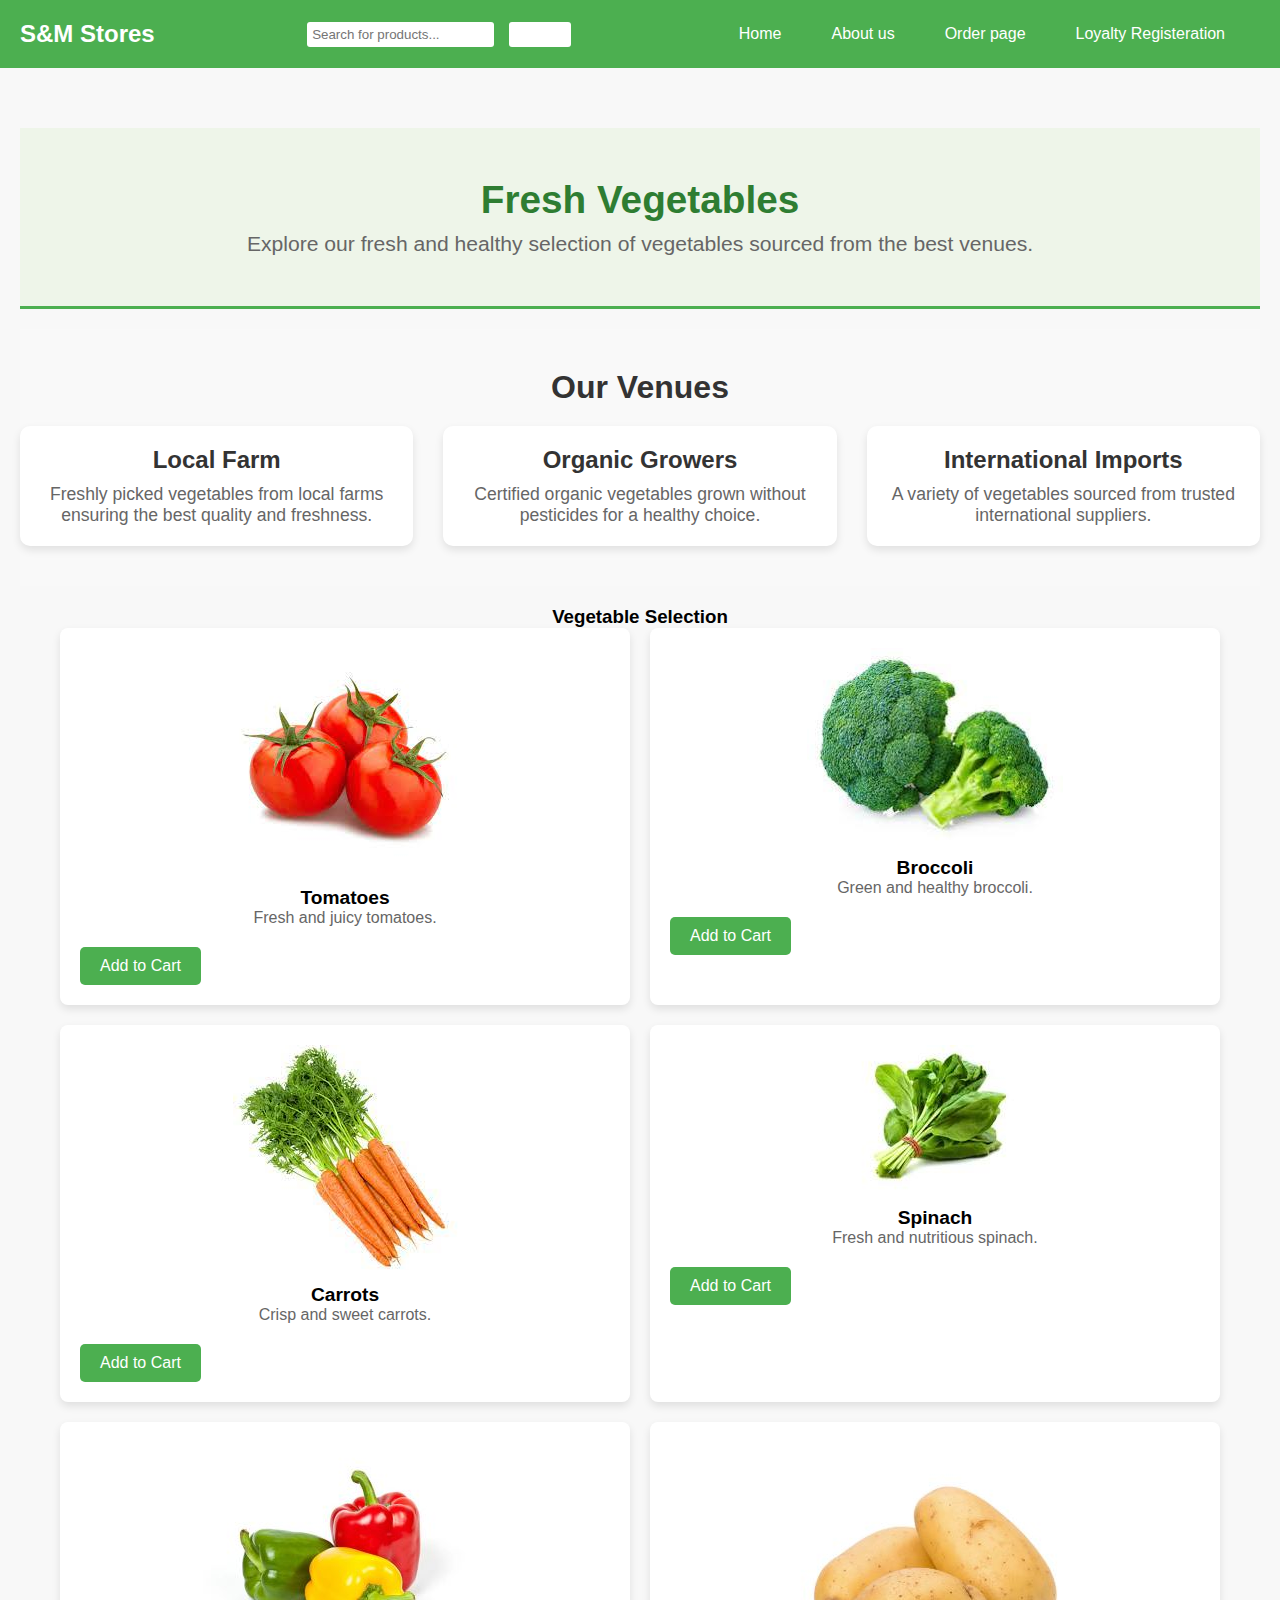
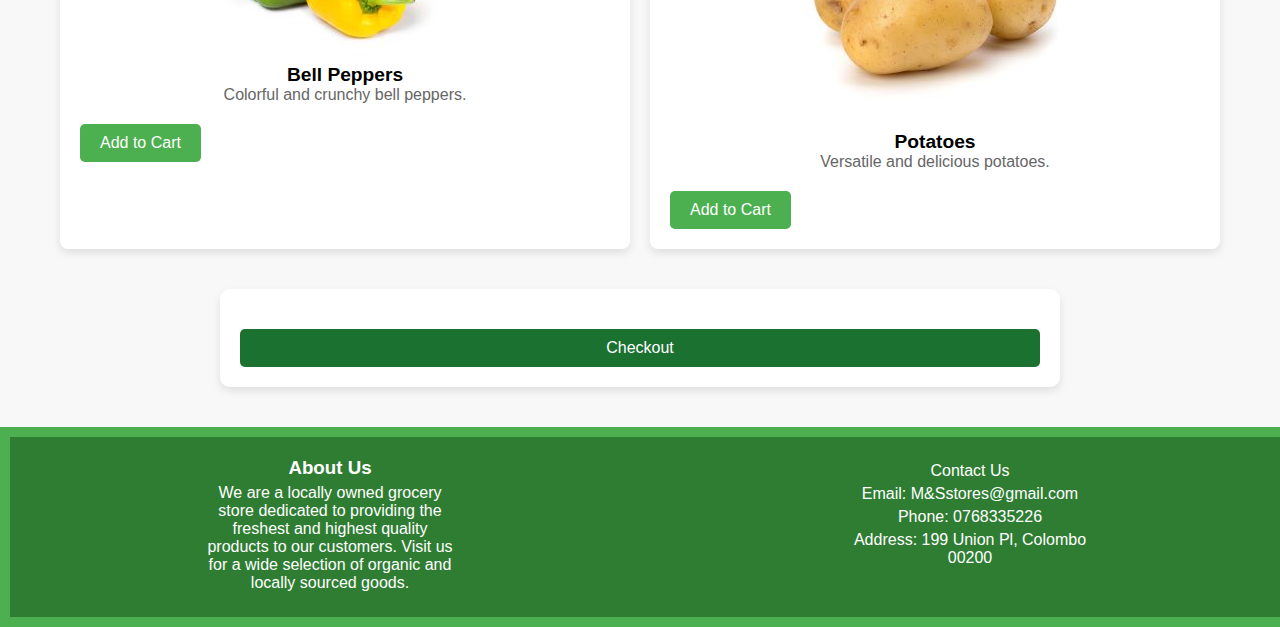
<file: vegetables.html>
<!DOCTYPE html>
<html lang="en">
<head>
    <meta charset="UTF-8">
    <meta name="viewport" content="width=device-width, initial-scale=1.0">
    <title>Vegetables - Grocery Store</title>
    <link rel="stylesheet" href="style.css">
</head>
<body>
    <header>
        <div class="navbar">
            <div class="logo">
                <h1>S&M Stores</h1>
            </div>
            <div class="search-bar">
                <input type="text" placeholder="Search for products...">
                <button type="button">Search</button>
            </div>
            <nav>
                <ul class="nav-links">
                    <li><a href="index.html">Home</a></li>
                    <li class="dropdown">
                        <a href="products.html" class="dropbtn">About us</a>
                        <ul class="dropdown-content">
                            <li><a href="vegetables.html">Vegetables</a></li>
                            <li><a href="dairy.html">Dairy</a></li>
                            <li><a href="skincare.html">Skincare</a></li>
                        </ul>
                    </li>
                    <li><a href="order.html">Order page </a></li>
                    <li><a href="loyalty.html">Loyalty Registeration</a></li>
                </ul>
            </nav>
        </div>
    </header>
    <main>
        <div class="section-header">
            <h2>Fresh Vegetables</h2>
            <p>Explore our fresh and healthy selection of vegetables sourced from the best venues.</p>
        </div>
        <section id="venues-section">
            <h3>Our Venues</h3>
            <div class="venue-container">
                <div class="venue-card">
                    <h4>Local Farm</h4>
                    <p>Freshly picked vegetables from local farms ensuring the best quality and freshness.</p>
                </div>
                <div class="venue-card">
                    <h4>Organic Growers</h4>
                    <p>Certified organic vegetables grown without pesticides for a healthy choice.</p>
                </div>
                <div class="venue-card">
                    <h4>International Imports</h4>
                    <p>A variety of vegetables sourced from trusted international suppliers.</p>
                </div>
            </div>
        </section>
        <section id="vegetable-products">
            <h3>Vegetable Selection</h3>
            <div class="product-container">
                <div class="product-card">
                    <img src="images/tomatoees.jpeg" alt="Tomato">
                    <h4>Tomatoes</h4>
                    <p>Fresh and juicy tomatoes.</p>
                    <button class="primary-button">Add to Cart</button>
                </div>
                <div class="product-card">
                    <img src="images/brocolii1.jpeg" alt="Broccoli">
                    <h4>Broccoli</h4>
                    <p>Green and healthy broccoli.</p>
                    <button class="primary-button">Add to Cart</button>
                </div>
                <div class="product-card">
                    <img src="images/carrots1.jpeg" alt="Carrot">
                    <h4>Carrots</h4>
                    <p>Crisp and sweet carrots.</p>
                    <button class="primary-button">Add to Cart</button>
                </div>
                <div class="product-card">
                    <img src="images/spinach.jpeg" alt="Spinach">
                    <h4>Spinach</h4>
                    <p>Fresh and nutritious spinach.</p>
                    <button class="primary-button">Add to Cart</button>
                </div>
                <div class="product-card">
                    <img src="images/bellpepper.jpg" alt="Pepper">
                    <h4>Bell Peppers</h4>
                    <p>Colorful and crunchy bell peppers.</p>
                    <button class="primary-button">Add to Cart</button>
                </div>
                <div class="product-card">
                    <img src="images/potatoes.jpg" alt="Potato">
                    <h4>Potatoes</h4>
                    <p>Versatile and delicious potatoes.</p>
                    <button class="primary-button">Add to Cart</button>
                </div>
            </div>
        </section>
        <div class="order-section">
            <a href="order.html" class="primary-button">Checkout</a>
        </div>
    </main>
    <footer>
        <div class="footer-container">
            <div class="footer-about">
                <h3>About Us</h3>
                <p>We are a locally owned grocery store dedicated to providing the freshest and highest quality products to our customers. Visit us for a wide selection of organic and locally sourced goods.</p>
            </div>
            <div class="footer-contact">
                <p>Contact Us</p>
                <p>Email: M&Sstores@gmail.com</p>
                <p>Phone: 0768335226 </p>
                <p>Address: 199 Union Pl, Colombo 00200</p>
            </div>
    </footer>
</body>
</html>
</file>
<file: style.css>
/*navigation bar */
body {
    font-family: Arial, sans-serif;
    margin: 0;
    padding: 0;
}

header {
    background-color: #4CAF50;
    padding: 10px 0;
    text-align: center;
}

.navbar {
    display: flex;
    align-items: center;
    justify-content: space-between;
    padding: 0 50px;
}

.logo h1 {
    margin: 0;
    color: white;
}

.search-bar {
    display: flex;
    align-items: center;
}

.search-bar input {
    padding: 5px;
    border: none;
    border-radius: 3px 0 0 3px;
}

.search-bar button {
    padding: 5px 10px;
    border: none;
    background-color: #333;
    color: white;
    border-radius: 0 3px 3px 0;
    cursor: pointer;
}

.search-bar button:hover {
    background-color: #555;
}

nav ul {
    list-style-type: none;
    padding: 0;
    margin: 0;
    display: flex;
    align-items: center;
}

nav ul li {
    position: relative;
}

nav ul li a {
    color: white;
    text-decoration: none;
    padding: 10px 15px;
    display: block;
}

nav ul li a:hover,
nav ul li .dropbtn:hover {
    background-color: #333;
}

nav ul li .dropdown {
    display: inline-block;
}

nav ul li .dropdown-content {
    display: none;
    position: absolute;
    background-color: #f9f9f9;
    min-width: 160px;
    box-shadow: 0px 8px 16px 0px rgba(0,0,0,0.2);
    z-index: 1;
}

nav ul li .dropdown-content a {
    color: black;
    padding: 12px 16px;
    text-decoration: none;
    display: block;
}

nav ul li .dropdown-content a:hover {
    background-color: #f1f1f1;
}

nav ul li .dropdown:hover .dropdown-content {
    display: block;
}

#hero {
    background: url('images/image01.jpg') no-repeat center center;
    background-size: cover;
    color: white;
    text-align: center;
    padding: 100px 0;
}

#hero h2 {
    font-size: 3em;
    margin: 0;
}

section {
    padding: 20px;
    text-align: center;
}

section img {
    max-width: 100%;
    height: auto;
    border-radius: 5px;
}

#introduction,
#services {
    display: flex;
    flex-wrap: wrap;
    justify-content: center;
    align-items: normal;
    gap: 20px;
}

.service-item img {
    max-width: 300px;
    height: auto;
    border-radius: 5px;
}

.service-item {
    max-width: 300px;
    text-align: left;
}

footer {
    background-color: #4CAF50;
    color: white;
    text-align: center;
    padding: 10px 0;
}

/*#introduction img {
    max-width: 500px;
    height: auto;
    border-radius: 5px;

}
*/

.serviceh2{
    text-align: center;
    margin-top: 40px;
}

/*additional information in the home page*/
#additional-info {
    background-color: #f9f9f9;
    padding: 40px 20px;
    text-align: center;
    border-radius: 10px;
    box-shadow: 0 4px 8px rgba(0, 0, 0, 0.1);
    margin: 20px auto;
    max-width: 800px;
}

#additional-info h2 {
    font-size: 2em;
    color: #333;
    margin-bottom: 20px;
}

#additional-info ul,
#additional-info ol {
    text-align: left;
    margin: 20px auto;
    padding-left: 20px;
    max-width: 600px;
}

#additional-info ul li,
#additional-info ol li {
    margin-bottom: 10px;
    font-size: 1.1em;
    color: #555;
}

#additional-info ul li:before {
    content: '•';
    color: #4CAF50;
    font-weight: bold;
    display: inline-block;
    width: 1em;
    margin-left: -1em;
}

#additional-info ol li {
    counter-increment: list-counter;
}

#additional-info ol li:before {
    content: counter(list-counter) '. ';
    color: #4CAF50;
    font-weight: bold;
    margin-right: 10px;
}

/* Styling for the service section */
#services {
    display: flex;
    flex-wrap: wrap;
    justify-content: space-around;
    padding: 40px 20px;
    background-color: #f4f4f4;
    border-radius: 10px;
    box-shadow: 0 4px 8px rgba(0, 0, 0, 0.1);
    margin: 20px auto;
    max-width: 1200px;
}

.serviceh2 {
    text-align: center;
    font-size: 2.5em;
    color: #4CAF50;
    margin-bottom: 40px;
}

.service-item {
    background-color: white;
    border-radius: 10px;
    box-shadow: 0 4px 8px rgba(0, 0, 0, 0.1);
    margin: 10px;
    padding: 20px;
    flex: 1 1 calc(33% - 40px);
    max-width: calc(33% - 40px);
    box-sizing: border-box;
    text-align: center;
    transition: transform 0.3s ease-in-out;
}

.service-item:hover {
    transform: translateY(-10px);
}

.service-item img {
    max-width: 100px;
    margin-bottom: 20px;
    border-radius: 50%;
    box-shadow: 0 4px 8px rgba(0, 0, 0, 0.1);
}

.service-item h3 {
    font-size: 1.5em;
    color: #333;
    margin-bottom: 15px;
}

.service-item p {
    font-size: 1em;
    color: #666;
    line-height: 1.6;
    margin-bottom: 10px;
}

/* Responsive adjustments */
@media (max-width: 768px) {
    .service-item {
        flex: 1 1 calc(50% - 20px);
        max-width: calc(50% - 20px);
    }
}

@media (max-width: 480px) {
    .service-item {
        flex: 1 1 100%;
        max-width: 100%;
    }

    .serviceh2 {
        font-size: 2em;
    }
}

/*styling for introudction section*/
#introduction {
    background: linear-gradient(to right, #f9f9f9, #ffffff);
    padding: 60px 20px;
    border-radius: 10px;
    box-shadow: 0 4px 12px rgba(0, 0, 0, 0.1);
    margin: 20px auto;
    max-width: 800px;
    text-align: center;
}

#introduction h2 {
    font-size: 2.5em;
    color: #4CAF50;
    margin-bottom: 20px;
    text-transform: uppercase;
    letter-spacing: 2px;
}

#introduction p {
    font-size: 1.1em;
    color: #555;
    line-height: 1.8;
    margin-bottom: 20px;
}

#introduction p:last-child {
    margin-bottom: 0;
}

#introduction {
    animation: fadeIn 1.5s ease-in-out;
}

/*Responsive adjustment*/
@keyframes fadeIn {
    from {
        opacity: 0;
        transform: translateY(20px);
    }
    to {
        opacity: 1;
        transform: translateY(0);
    }
}

@media (max-width: 768px) {
    #introduction {
        padding: 40px 20px;
    }

    #introduction h2 {
        font-size: 2em;
    }

    #introduction p {
        font-size: 1em;
    }
}


@media (max-width: 768px) {
    .search-bar {
        flex-basis: 100%;
        margin-top: 15px;
    }

    .nav-links {
        flex-direction: column;
        width: 100%;
        display: none;
        text-align: center;
        background-color: #333;
    }

    .nav-links a {
        padding: 15px;
        border-top: 1px solid #444;
    }

    .nav-links a:first-child {
        border-top: none;
    }

    .nav-links.active {
        display: flex;
    }

    .menu-toggle {
        display: flex;
    }
}

.dropdown-content {
    display: none;
    position: absolute;
    background-color: #444;
    min-width: 160px;
    box-shadow: 0px 8px 16px 0px rgba(0,0,0,0.2);
    z-index: 1;
}

.dropdown-content li a {
    color: white;
    padding: 12px 16px;
    text-decoration: none;
    display: block;
}

.dropdown-content li a:hover {
    background-color: #555;
}

.dropdown:hover .dropdown-content {
    display: block;
}





/* Mobile styles */
@media (max-width: 768px) {
    .navbar {
        flex-direction: column;
        align-items: flex-start;
    }

    .search-bar {
        flex-basis: 100%;
        margin-top: 15px;
    }

    .nav-links {
        flex-direction: column;
        width: 100%;
        display: none;
        text-align: center;
        background-color: #2c3e50;
        padding: 10px 0;
    }

    .nav-links a {
        padding: 10px 0;
        width: 100%;
        display: block;
    }

    .nav-links.active {
        display: flex;
    }

    .dropdown-content {
        position: static;
        min-width: 100%;
        box-shadow: none;
        border-radius: 0;
    }
}

/*Products*/
.product-grid {
    display: flex;
    justify-content: space-between; 
}

.product-item {
    width: 30%; 
}

/*Buttons for product pages*/
.main-button {
    background-color: #4CAF50; 
    color: white;
    padding: 10px 20px;
    border: none;
    border-radius: 5px;
    cursor: pointer;
    font-size: 1em; 
    margin-bottom: 20px; 
    transition: background-color 0.3s, transform 0.3s; 
}

.main-button:hover {
    background-color: #45a049; 
    transform: scale(1.05); 
}




/*vegetables  products*/
body {
    font-family: Arial, sans-serif;
    margin: 0;
    padding: 0;
    box-sizing: border-box;
    background-color: #f8f8f8;
}

h1, h2, h3, h4, p {
    margin: 0;
    padding: 0;
}

/* Navbar */
.navbar {
    display: flex;
    justify-content: space-between;
    align-items: center;
    color: white;
    padding: 10px 20px;
}

.logo h1 {
    margin: 0;
    font-size: 1.5em;
}

.search-bar {
    display: flex;
    align-items: center;
}

.search-bar input {
    padding: 5px;
    margin-right: 10px;
    border-radius: 3px;
    border: none;
}

.search-bar button {
    padding: 5px 10px;
    border: none;
    border-radius: 3px;
    background-color: #4CAF50;
    color: white;
    cursor: pointer;
}



.section-header {
    text-align: center;
    margin: 40px 0;
}

.section-header h2 {
    font-size: 2.2em;
    margin-bottom: 10px;
}

.section-header p {
    font-size: 1.2em;
    color: #666;
}



/* vege products grid */


.section-header {
    color: #2e7d32;
    font-size: 1.1em;
    margin-bottom: 20px;
    font-family: 'Arial Black', sans-serif;
    border-bottom: 3px solid #4CAF50;
    padding: 50px 0;
    background-color: #eef5e9;

}
.product-container {
    display: flex;
    flex-wrap: wrap;
    justify-content: center;
    gap: 20px;
    padding: 0 20px;
}

.product-card {
    flex: 1 1 calc(33.333% - 40px); 
    background-color: white;
    padding: 20px;
    border-radius: 8px;
    box-shadow: 0 4px 8px rgba(0, 0, 0, 0.1);
    text-align: center;
    transition: transform 0.3s, box-shadow 0.3s;
}

.product-card:hover {
    transform: translateY(-5px);
    box-shadow: 0 8px 16px rgba(0, 0, 0, 0.2);
}

.product-card img {
    max-width: 100%;
    height: auto;
    border-radius: 5px;
}

.product-card h4 {
    margin-top: 10px;
    font-size: 1.2em;
}

.product-card p {
    color: #666;
    margin-bottom: 10px;
}

.product-card .primary-button {
    background-color: #4CAF50;
    color: white;
    padding: 10px 20px;
    border: none;
    border-radius: 5px;
    cursor: pointer;
    font-size: 1em;
    transition: background-color 0.3s, transform 0.3s;
}

.product-card .primary-button:hover {
    background-color: #45a049;
    transform: scale(1.05);
}

/* Add to cart button */
.order-section {
    text-align: center;
    margin: 40px 0;
}

.primary-button {
    background-color: #4CAF50;
    color: white;
    padding: 10px 20px;
    border: none;
    border-radius: 5px;
    cursor: pointer;
    font-size: 1em;
    transition: background-color 0.3s, transform 0.3s;
}

.primary-button:hover {
    background-color: #45a049;
    transform: scale(1.05);
}


/* Venues vege page */
#venues-section {
    padding: 40px 0;
    background-color: #f9f9f9;
}

#venues-section h3 {
    text-align: center;
    font-size: 2em;
    margin-bottom: 20px;
    color: #333;
}

.venue-container {
    display: flex;
    justify-content: space-around;
    align-items: flex-start;
    gap: 30px;
}

.venue-card {
    flex: 1 1 300px; 
    background-color: white;
    padding: 20px;
    border-radius: 10px;
    box-shadow: 0 4px 8px rgba(0, 0, 0, 0.1);
    transition: transform 0.3s, box-shadow 0.3s;
}

.venue-card:hover {
    transform: translateY(-5px);
    box-shadow: 0 8px 16px rgba(0, 0, 0, 0.2);
}

.venue-card h4 {
    font-size: 1.5em;
    margin-bottom: 10px;
    color: #333;
}

.venue-card p {
    font-size: 1.1em;
    color: #666;
}

@media (max-width: 768px) {
    .venue-card, .product-card {
        width: 45%;
    }

    .navbar {
        flex-direction: column;
    }

    nav ul {
        flex-direction: column;
        align-items: center;
    }

    nav ul li {
        margin: 5px 0;
    }
}

@media (max-width: 480px) {
    .venue-card, .product-card {
        width: 100%;
        margin: 10px 0;
    }

    .search-bar {
        width: 100%;
        display: flex;
        justify-content: center;
    }

    .search-bar input {
        width: 70%;
    }

    .primary-button {
        width: 100%;
        text-align: center;
    }
}

@media (max-width: 768px) {
    .venue-card {
        flex: 1 1 calc(50% - 40px);
    }
}

@media (max-width: 480px) {
    .venue-card {
        flex: 1 1 100%;
    }
}



/*Dairy products*/

.heading-section {
    text-align: center;
    padding: 50px 0;
    background-color: #eef5e9;
    border-bottom: 3px solid #4CAF50;
}

#product-heading {
    color: #2e7d32;
    font-size: 2.5em;
    margin-bottom: 20px;
    font-family: 'Arial Black', sans-serif;
}

#product-description {
    color: #555;
    font-size: 1.2em;
    margin-bottom: 40px;
    max-width: 600px;
    margin-left: auto;
    margin-right: auto;
    line-height: 1.6;
    font-family: 'Georgia', serif;
}

#dairy-section {
    background-color: #f7fdf6;
    padding: 50px 0;
}

.product-grid {
    display: flex;
    flex-wrap: wrap;
    justify-content: center;
}

.product-item {
    margin: 20px;
    background-color: #fff;
    border-radius: 15px;
    box-shadow: 0 4px 8px rgba(0, 0, 0, 0.1);
    padding: 20px;
    text-align: center;
    transition: transform 0.3s ease-in-out, box-shadow 0.3s ease-in-out;
    max-width: 250px;
}

.product-item:hover {
    transform: translateY(-10px);
    box-shadow: 0 8px 16px rgba(0, 0, 0, 0.2);
}

.product-item img {
    width: 100%;
    border-radius: 10px;
}

.product-item h4 {
    color: #333;
    margin-top: 15px;
    font-size: 1.3em;
    font-family: 'Verdana', sans-serif;
}

.product-item p {
    color: #666;
    margin-top: 10px;
    font-family: 'Trebuchet MS', sans-serif;
    font-size: 0.95em;
}

.order-button {
    background-color: #4CAF50;
    color: #fff;
    border: none;
    padding: 12px 24px;
    border-radius: 5px;
    cursor: pointer;
    margin-top: 20px;
    font-size: 1.1em;
    font-family: 'Helvetica', sans-serif;
    transition: background-color 0.3s ease-in-out, transform 0.3s ease-in-out;
}

.order-button:hover {
    background-color: #45a049;
    transform: scale(1.05);
}

#more-dairy-order {
    text-align: center;
    margin-top: 50px;
}

.order-button a {
    text-decoration: none;
    color: #fff;
}




/*skincare page*/
.skincare-section {
    text-align: center;
    padding: 50px 0;
    background-color: #eef5e9;
    border-bottom: 3px solid #4CAF50;
}

#skincare-heading {
    color: #2e7d32;
    font-size: 2.5em;
    margin-bottom: 20px;
    font-family: 'Arial Black', sans-serif;
    border-bottom: 3px solid #4CAF50;
    padding: 50px 0;
    background-color: #eef5e9;

}

body {
    font-family: Arial, sans-serif;
    margin: 0;
    padding: 0;
}


.header-nav {
    background-color: #f4f4f4;
    padding: 20px 0;
}

.header-nav .header-logo h1 {
    font-size: 1.5rem;
}

.header-nav .header-search input {
    padding: 8px;
    border: 1px solid #ccc;
    border-radius: 5px;
}

.header-nav .header-search button {
    padding: 8px 12px;
    background-color: #4CAF50;
    color: #fff;
    border: none;
    border-radius: 5px;
    cursor: pointer;
}

.header-nav nav ul {
    list-style-type: none;
    margin: 0;
    padding: 0;
    display: flex;
}

.header-nav nav ul li {
    margin-right: 20px;
}

.header-nav nav ul li a {
    text-decoration: none;
    color: #333;
    font-weight: bold;
}


#skincare-section {
    padding: 40px;
}

#skincare-heading {
    color: #4CAF50;
    font-size: 2.5em;
    margin-bottom: 20px;
}

.skincare-grid {
    display: flex;
    flex-wrap: wrap;
    justify-content: space-between;
}

.skincare-item {
    margin-bottom: 20px;
    background-color: #fff;
    border-radius: 10px;
    box-shadow: 0 2px 4px rgba(0, 0, 0, 0.1);
    padding: 20px;
    text-align: center;
    transition: transform 0.3s ease-in-out;
    max-width: 250px;
}

.skincare-item:hover {
    transform: translateY(-5px);
}

.skincare-item img {
    width: 100%;
    border-radius: 8px;
}

.skincare-item h4 {
    color: #333;
    margin-top: 15px;
    font-size: 1.2em;
}

.skincare-item p {
    color: #666;
    margin-top: 10px;
}

.order-button {
    background-color: #4CAF50;
    color: #fff;
    border: none;
}

/*order page*/
.order-section {
    max-width: 800px;
    margin: 50px auto;
    padding: 20px;
    background-color: #f9f9f9;
    border-radius: 10px;
    box-shadow: 0 2px 8px rgba(0, 0, 0, 0.1);
    text-align: center;
}

.order-section h2 {
    color: #333;
    font-size: 2em;
    margin-bottom: 20px;
}

#order-items {
    margin-bottom: 30px;
}

.order-item {
    display: flex;
    align-items: center;
    justify-content: space-between;
    padding: 15px;
    border: 1px solid #ddd;
    border-radius: 8px;
    margin-bottom: 10px;
    background-color: #fff;
}

.order-item img {
    max-width: 80px;
    border-radius: 5px;
    margin-right: 15px;
}

.order-item h4 {
    margin: 0;
    font-size: 1.2em;
    color: #333;
}

.order-item p {
    margin: 5px 0 0;
    color: #777;
}


.primary-button {
    background-color: #4CAF50;
    color: #fff;
    padding: 12px 25px;
    border: none;
    border-radius: 5px;
    font-size: 1em;
    cursor: pointer;
    text-decoration: none;
    transition: background-color 0.3s ease-in-out;
}

.primary-button:hover {
    background-color: #45a049;
}

/*Loyalty page*/

body {
    font-family: Arial, sans-serif;
    margin: 0;
    padding: 0;
    box-sizing: border-box;
}

header {
    background-color: #4CAF50;
    color: white;
    padding: 15px 0;
    text-align: center;
}

.navbar {
    display: flex;
    justify-content: space-between;
    align-items: center;
    padding: 0 20px;
}

.logo h1 {
    margin: 0;
}

.search-bar {
    display: flex;
}

.search-bar input {
    padding: 5px;
    border: none;
    border-radius: 3px;
}

.search-bar button {
    padding: 5px 10px;
    margin-left: 5px;
    background-color: white;
    border: none;
    border-radius: 3px;
    cursor: pointer;
}

nav ul {
    list-style-type: none;
    padding: 0;
    margin: 0;
    display: flex;
}

nav ul li {
    margin-right: 20px;
}

nav ul li a {
    color: white;
    text-decoration: none;
}

nav ul li .dropdown {
    position: relative;
}

nav ul li .dropdown-content {
    display: none;
    position: absolute;
    background-color: white;
    color: black;
    min-width: 160px;
    box-shadow: 0px 8px 16px rgba(0,0,0,0.2);
    z-index: 1;
}

nav ul li .dropdown-content li {
    color: black;
    padding: 12px 16px;
    text-decoration: none;
    display: block;
}

nav ul li .dropdown-content li a {
    color: black;
    text-decoration: none;
}

nav ul li .dropdown:hover .dropdown-content {
    display: block;
}

main {
    padding: 20px;
}

.loyalty-section {
    max-width: 600px;
    margin: 0 auto;
    padding: 20px;
    border: 1px solid #ddd;
    border-radius: 10px;
    background-color: #f9f9f9;
}

.loyalty-form .form-group {
    margin-bottom: 15px;
}

.loyalty-form label {
    display: block;
    margin-bottom: 5px;
}

.loyalty-form input,
.loyalty-form select {
    width: 100%;
    padding: 8px;
    border: 1px solid #ccc;
    border-radius: 5px;
}

.primary-button {
    background-color: #4CAF50;
    color: white;
    padding: 10px 20px;
    border: none;
    border-radius: 5px;
    cursor: pointer;
}

.primary-button:hover {
    background-color: #45a049;
}

.loyalty-benefits {
    margin-top: 20px;
}

.loyalty-benefits ul {
    list-style-type: none;
    padding: 0;
}

.loyalty-benefits li {
    margin-bottom: 10px;
}

footer {
    text-align: center;
    padding: 10px;
    background-color: #4CAF50;
    color: white;
    width: 100%;
    bottom: 0;
}

body.loyalty {
    margin: 0;
    padding: 0;
    font-family: Arial, sans-serif;
    background-image: url('images/image01.jpg'); 
    background-size: cover; 
    background-repeat: no-repeat; 
    background-position: center center; 
}


/*maps*/

#maps-section {
    padding: 20px;
    background-color: #f9f9f9;
    text-align: center;
}

#maps-section h3 {
    margin-bottom: 20px;
    font-size: 24px;
    color: #333;
}

.maps-container {
    display: flex;
    justify-content: space-around;
    flex-wrap: wrap;
}

.map-box {
    width: 30%;
    margin: 10px;
    background-color: #fff;
    border: 1px solid #ddd;
    border-radius: 8px;
    overflow: hidden;
    box-shadow: 0 2px 5px rgba(0, 0, 0, 0.1);
    transition: transform 0.3s ease;
}

.map-box img {
    width: 100%;
    height: auto;
}

.map-box .map-description {
    padding: 10px;
    text-align: left;
}

.map-box .map-description h4 {
    margin: 0 0 5px;
    font-size: 18px;
    color: #333;
}

.map-box .map-description p {
    margin: 0;
    font-size: 14px;
    color: #777;
}

.map-box:hover {
    transform: scale(1.05);
}

@media (max-width: 768px) {
    .map-box {
        width: 45%;
    }
}

@media (max-width: 480px) {
    .map-box {
        width: 100%;
        margin: 10px 0;
    }
}

/*Order page*/
body.loyalty-background {
    margin: 0;
    padding: 0;
    font-family: Arial, sans-serif;
    background-image: url('path-to-your-image.jpg'); 
    background-size: cover; 
    background-repeat: no-repeat; 
    background-position: center center; 
}

.main-styling {
    color: #2e7d32;
    font-size: 1.1em;
    margin-bottom: 20px;
    font-family: 'Arial Black', sans-serif;
    border-bottom: 3px solid #4CAF50;
    padding: 50px 0;
    background-color: #eef5e9;
}

.order-section {
    background-color: rgba(255, 255, 255, 0.9); 
    padding: 20px;
    border-radius: 10px;
    max-width: 800px;
    margin: 20px auto;
    box-shadow: 0 4px 8px rgba(0, 0, 0, 0.1);
}

.order-section h2 {
    font-size: 2em;
    margin-bottom: 20px;
}

.order-item, .order-total {
    background-color: #f4f4f4;
    margin-bottom: 10px;
    padding: 10px;
    border-radius: 5px;
}

.customer-details, .payment-details {
    margin-top: 20px;
}

.customer-details h3, .payment-details h3 {
    font-size: 1.5em;
    margin-bottom: 15px;
}

.form-group {
    margin-bottom: 15px;
}

.form-group label {
    display: block;
    margin-bottom: 5px;
}

.form-group input, .form-group textarea {
    width: 100%;
    padding: 10px;
    box-sizing: border-box;
}

.primary-button {
    display: block;
    background-color: #1a7130;
    color: #fff;
    padding: 10px 20px;
    text-align: center;
    border: none;
    cursor: pointer;
    border-radius: 5px;
    text-decoration: none;
    margin-top: 20px;
}

.primary-button:hover {
    background-color: #0056b3;
}


.footer-container {
    display: flex;
    justify-content: space-around;
    background-color: #2e7d32;
    color: white;
    padding: 20px 0;
}

.footer-container div {
    width: 20%;
}

.footer-container h3 {
    margin-top: 0;
}

.footer-contact p, .footer-about p, .footer-nav ul {
    margin: 5px 0;
}

.footer-social a {
    display: block;
    margin: 5px 0;
    color: white;
    text-decoration: none;
}

.footer-social a:hover {
    text-decoration: underline;
}

.footer-nav ul {
    list-style: none;
    padding: 0;
}

.footer-nav ul li {
    margin: 5px 0;
}

.footer-nav ul li a {
    color: white;
    text-decoration: none;
}

.footer-nav ul li a:hover {
    text-decoration: underline;
}

.footer-bottom {
    text-align: center;
    padding: 10px 0;
    background-color: #1b5e20;
}
</file>
